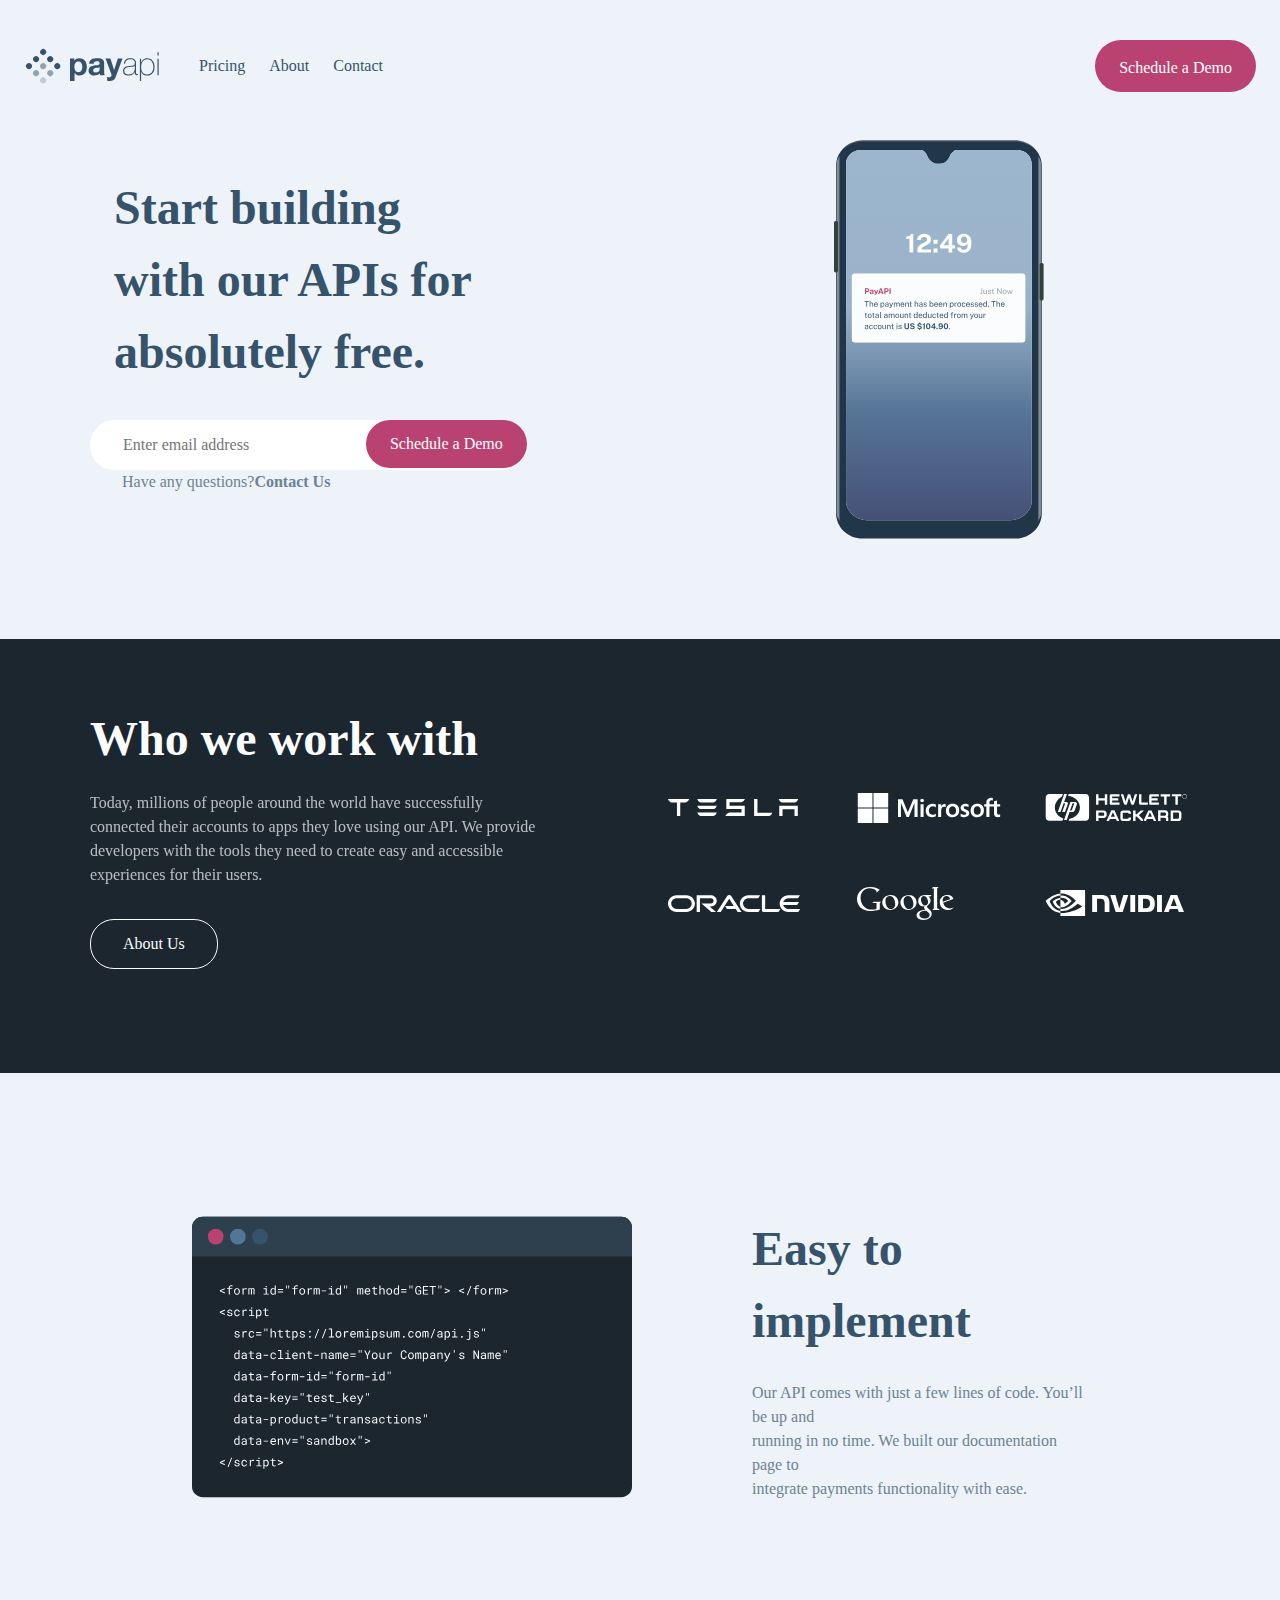
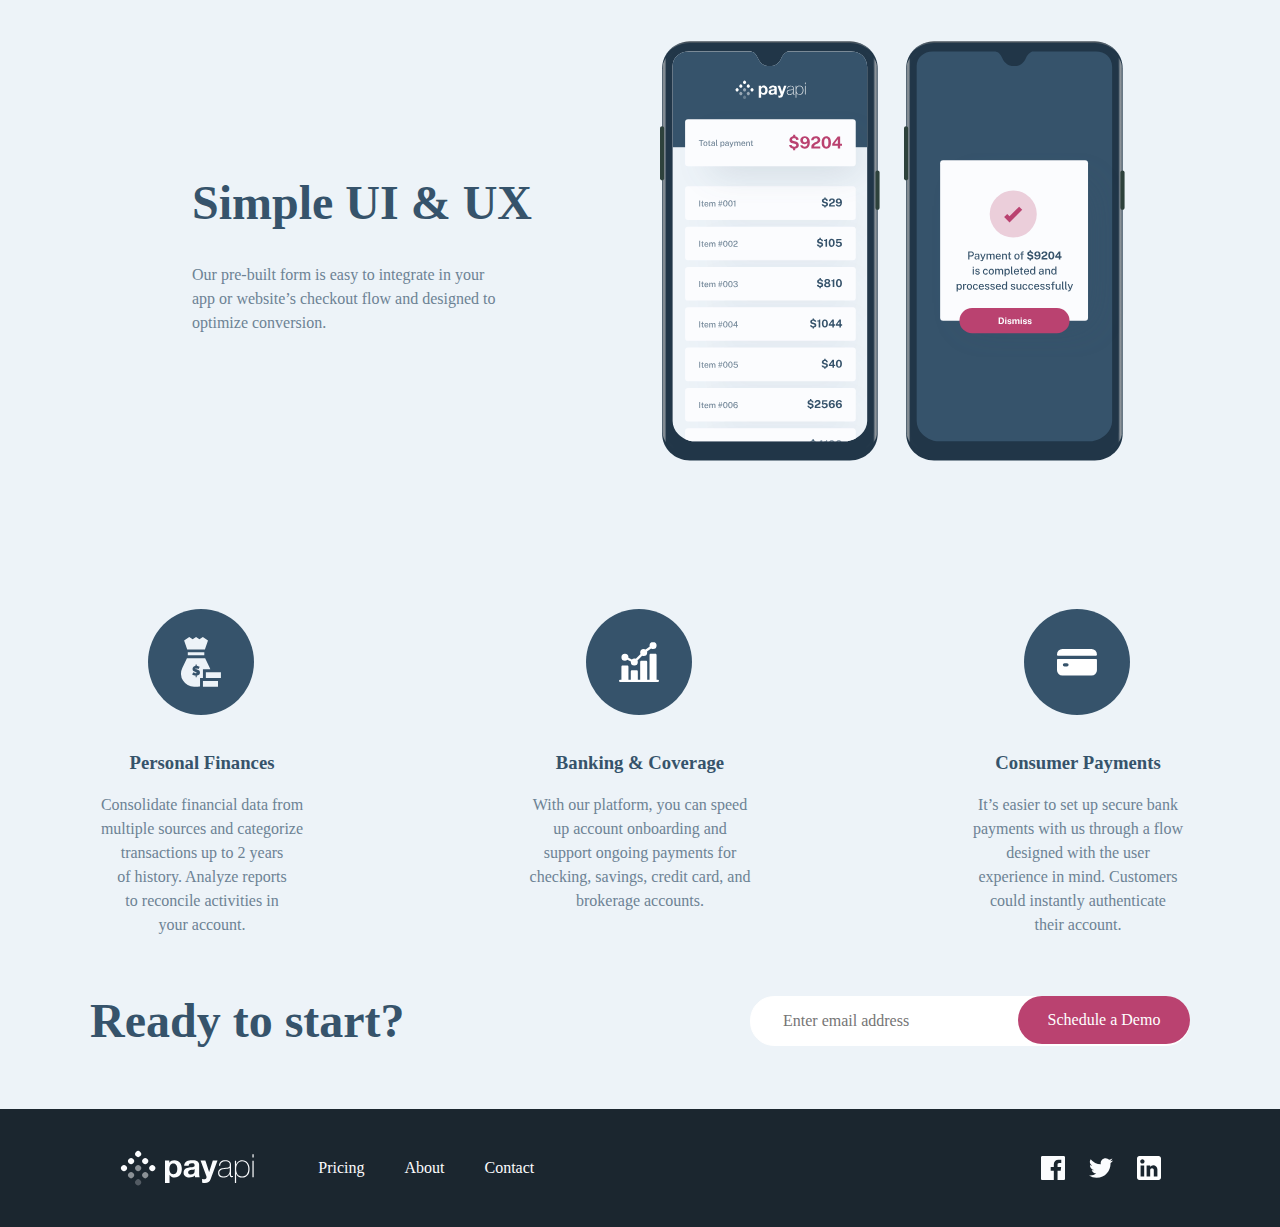
<file: index.html>
<!DOCTYPE html>
<html lang="en">
  <head>
    <meta charset="UTF-8" />
    <meta name="viewport" content="width=device-width, initial-scale=1.0" />
    <title>PayApi - Un projet eden school</title>

    <link rel="preconnect" href="https://fonts.googleapis.com" />
    <link rel="preconnect" href="https://fonts.gstatic.com" crossorigin />
    <link
      href="https://fonts.googleapis.com/css2?family=Barlow:ital,wght@0,100;0,200;0,300;0,400;0,500;0,600;0,700;0,800;0,900;1,100;1,200;1,300;1,400;1,500;1,600;1,700;1,800;1,900&family=Big+Shoulders+Display:wght@100..900&family=League+Spartan:wght@100..900&family=Lexend+Deca:wght@100..900&family=Public+Sans:ital,wght@0,100..900;1,100..900&display=swap"
      rel="stylesheet"
    />

    <link rel="preconnect" href="https://fonts.googleapis.com" />
    <link rel="preconnect" href="https://fonts.gstatic.com" crossorigin />
    <link
      href="https://fonts.googleapis.com/css2?family=Barlow:ital,wght@0,100;0,200;0,300;0,400;0,500;0,600;0,700;0,800;0,900;1,100;1,200;1,300;1,400;1,500;1,600;1,700;1,800;1,900&family=Big+Shoulders+Display:wght@100..900&family=DM+Serif+Display:ital@0;1&family=League+Spartan:wght@100..900&family=Lexend+Deca:wght@100..900&family=Public+Sans:ital,wght@0,100..900;1,100..900&display=swap"
      rel="stylesheet"
    />

    <link rel="stylesheet" href="./css/normalize.css" />
    <link rel="stylesheet" href="./css/reset.css" />
    <link rel="stylesheet" href="./css/main.css" />
  </head>

  <body>
    <header class="home-header">
      <svg width="135" height="38" xmlns="http://www.w3.org/2000/svg">
        <g fill="#36536B" fill-rule="evenodd">
          <path
            d="M50.544 33.934v-7.84h.064a5.36 5.36 0 002.128 1.84c.864.416 1.808.624 2.832.624 1.216 0 2.277-.235 3.184-.704a6.738 6.738 0 002.272-1.888 8.147 8.147 0 001.36-2.72 11.37 11.37 0 00.448-3.2c0-1.173-.15-2.299-.448-3.376-.299-1.077-.757-2.021-1.376-2.832a6.937 6.937 0 00-2.336-1.952c-.939-.49-2.059-.736-3.36-.736-1.024 0-1.963.203-2.816.608-.853.405-1.557 1.056-2.112 1.952h-.064v-2.112H46v22.336h4.544zm3.808-8.768c-.725 0-1.344-.15-1.856-.448a3.595 3.595 0 01-1.232-1.168 5.044 5.044 0 01-.672-1.68 9.192 9.192 0 01-.208-1.952c0-.683.064-1.344.192-1.984a4.98 4.98 0 01.656-1.696c.31-.49.715-.89 1.216-1.2.501-.31 1.125-.464 1.872-.464.725 0 1.339.155 1.84.464.501.31.912.715 1.232 1.216.32.501.55 1.072.688 1.712.139.64.208 1.29.208 1.952 0 .661-.064 1.312-.192 1.952-.128.64-.347 1.2-.656 1.68-.31.48-.715.87-1.216 1.168-.501.299-1.125.448-1.872.448zm15.882 3.392c1.024 0 2.027-.15 3.008-.448a5.921 5.921 0 002.56-1.568 6.52 6.52 0 00.32 1.6h4.608c-.213-.341-.363-.853-.448-1.536a17.288 17.288 0 01-.128-2.144v-8.608c0-1.003-.224-1.808-.672-2.416a4.603 4.603 0 00-1.728-1.424 7.733 7.733 0 00-2.336-.688 18.543 18.543 0 00-2.528-.176c-.917 0-1.83.09-2.736.272a7.809 7.809 0 00-2.448.912 5.448 5.448 0 00-1.792 1.696c-.47.704-.736 1.59-.8 2.656h4.544c.085-.896.384-1.536.896-1.92.512-.384 1.216-.576 2.112-.576.405 0 .784.027 1.136.08.352.053.661.16.928.32s.48.384.64.672c.16.288.24.677.24 1.168.021.47-.117.827-.416 1.072-.299.245-.704.432-1.216.56-.512.128-1.099.224-1.76.288-.661.064-1.333.15-2.016.256-.683.107-1.36.25-2.032.432a5.735 5.735 0 00-1.792.816c-.523.363-.95.848-1.28 1.456-.33.608-.496 1.381-.496 2.32 0 .853.144 1.59.432 2.208a4.17 4.17 0 001.2 1.536c.512.405 1.11.704 1.792.896a8.127 8.127 0 002.208.288zm1.696-3.008c-.363 0-.715-.032-1.056-.096a2.566 2.566 0 01-.896-.336 1.717 1.717 0 01-.608-.656c-.15-.277-.224-.619-.224-1.024 0-.427.075-.779.224-1.056.15-.277.347-.507.592-.688a2.98 2.98 0 01.864-.432c.33-.107.667-.192 1.008-.256.363-.064.725-.117 1.088-.16.363-.043.71-.096 1.04-.16.33-.064.64-.144.928-.24.288-.096.528-.23.72-.4v1.696c0 .256-.027.597-.08 1.024a3.428 3.428 0 01-.432 1.264c-.235.416-.597.773-1.088 1.072-.49.299-1.184.448-2.08.448zm13.962 8.384c1.557 0 2.773-.288 3.648-.864.874-.576 1.557-1.536 2.048-2.88L98.5 11.598h-4.704L90.18 22.926h-.064l-3.744-11.328H81.54l5.792 15.52c.128.32.192.661.192 1.024 0 .49-.144.939-.432 1.344-.288.405-.731.64-1.328.704-.448.021-.896.01-1.344-.032-.448-.043-.886-.085-1.312-.128v3.744c.469.043.933.08 1.392.112.458.032.922.048 1.392.048zm18.698-5.408c.789 0 1.514-.096 2.176-.288a6.581 6.581 0 001.776-.8c.522-.341.965-.73 1.328-1.168.362-.437.64-.901.832-1.392h.064v.864c0 .341.026.656.08.944.053.288.154.539.304.752.149.213.368.384.656.512.288.128.677.192 1.168.192.34 0 .672-.043.992-.128V26.99a5.835 5.835 0 01-.896.096c-.278 0-.491-.059-.64-.176a.961.961 0 01-.32-.464 2.357 2.357 0 01-.112-.64c-.011-.235-.016-.47-.016-.704v-9.568c0-1.259-.454-2.277-1.36-3.056-.907-.779-2.352-1.168-4.336-1.168-1.984 0-3.515.453-4.592 1.36-1.078.907-1.66 2.267-1.744 4.08h1.216c.085-1.472.58-2.57 1.488-3.296.906-.725 2.096-1.088 3.568-1.088.832 0 1.536.085 2.112.256.576.17 1.045.405 1.408.704.362.299.629.64.8 1.024.17.384.256.8.256 1.248 0 .576-.032 1.056-.096 1.44a1.64 1.64 0 01-.48.944c-.256.245-.635.437-1.136.576-.502.139-1.19.24-2.064.304l-1.888.16c-.662.064-1.35.17-2.064.32-.715.15-1.366.4-1.952.752a4.367 4.367 0 00-1.456 1.44c-.384.608-.576 1.392-.576 2.352 0 1.579.48 2.747 1.44 3.504.96.757 2.314 1.136 4.064 1.136zm.032-1.056c-1.344 0-2.4-.293-3.168-.88-.768-.587-1.152-1.488-1.152-2.704 0-.768.149-1.392.448-1.872.298-.48.688-.859 1.168-1.136a5.213 5.213 0 011.616-.592 20.778 20.778 0 011.792-.272l2.048-.192a16.93 16.93 0 002.032-.288c.608-.128 1.06-.373 1.36-.736v3.072c0 .213-.06.624-.176 1.232-.118.608-.39 1.237-.816 1.888-.427.65-1.046 1.227-1.856 1.728-.811.501-1.91.752-3.296.752zm12.49 6.56v-9.312h.063c.491 1.344 1.27 2.315 2.336 2.912 1.067.597 2.283.896 3.648.896 1.26 0 2.352-.213 3.28-.64a6.254 6.254 0 002.304-1.776c.608-.757 1.062-1.659 1.36-2.704.3-1.045.448-2.197.448-3.456 0-1.152-.149-2.25-.448-3.296-.298-1.045-.752-1.963-1.36-2.752a6.651 6.651 0 00-2.304-1.888c-.928-.47-2.02-.704-3.28-.704-.896 0-1.69.139-2.384.416a6.39 6.39 0 00-1.776 1.04c-.49.416-.885.87-1.184 1.36-.298.49-.512.939-.64 1.344h-.064v-3.776h-1.216V34.03h1.216zm6.047-6.56c-1.152 0-2.117-.208-2.896-.624a5.008 5.008 0 01-1.856-1.664c-.458-.693-.784-1.493-.976-2.4a13.637 13.637 0 01-.288-2.832c0-.981.107-1.925.32-2.832a7.152 7.152 0 011.04-2.416 5.407 5.407 0 011.872-1.696c.768-.427 1.696-.64 2.784-.64 1.11 0 2.054.219 2.832.656a5.599 5.599 0 011.904 1.728c.491.715.854 1.525 1.088 2.432.235.907.352 1.83.352 2.768 0 1.024-.122 1.99-.368 2.896-.245.907-.618 1.701-1.12 2.384a5.487 5.487 0 01-1.92 1.632c-.778.405-1.7.608-2.768.608zm11.498-18.88V5.294h-1.216V8.59h1.216zm0 19.552V11.694h-1.216v16.448h1.216z"
            fill-rule="nonzero"
          />
          <g>
            <circle transform="rotate(45 19.142 5)" cx="19.142" cy="5" r="3" />
            <circle
              transform="rotate(45 26.213 12.071)"
              cx="26.213"
              cy="12.071"
              r="3"
            />
            <circle
              transform="rotate(45 33.284 19.142)"
              cx="33.284"
              cy="19.142"
              r="3"
            />
            <circle
              transform="rotate(45 12.071 12.071)"
              cx="12.071"
              cy="12.071"
              r="3"
            />
            <circle
              opacity=".5"
              transform="rotate(45 19.142 19.142)"
              cx="19.142"
              cy="19.142"
              r="3"
            />
            <circle
              opacity=".5"
              transform="rotate(45 26.213 26.213)"
              cx="26.213"
              cy="26.213"
              r="3"
            />
            <circle transform="rotate(45 5 19.142)" cx="5" cy="19.142" r="3" />
            <circle
              opacity=".5"
              transform="rotate(45 12.071 26.213)"
              cx="12.071"
              cy="26.213"
              r="3"
            />
            <circle
              opacity=".25"
              transform="rotate(45 19.142 33.284)"
              cx="19.142"
              cy="33.284"
              r="3"
            />
          </g>
        </g>
      </svg>
      <a class="home-burger-menu" href="#"
        ><svg width="28" height="17" xmlns="http://www.w3.org/2000/svg">
          <g fill="#36536B" fill-rule="evenodd">
            <path d="M0 0h28v3H0zM0 7h28v3H0zM0 14h28v3H0z" />
          </g>
        </svg>
      </a>
      <nav class="home-nav-bar">
        <ul class="home-menu-nav-bar">
          <li><a href="pages/pricing.html">Pricing</a></li>
          <li><a href="pages/about.html">About</a></li>
          <li><a href="pages/contact.html">Contact</a></li>
        </ul>
      </nav>
      <a class="schedule-demo-nav-bar" href="#">Schedule a Demo</a>
    </header>
    <section class="phone-whit-title-section">
      <img
        class="phone-image-home-page"
        src="assets-projet/home/desktop/illustration-phone-mockup.svg"
        alt="A phone that displays 12:49 p.m. with a notification indicating The payment has been processed. The total amount deducted from your account is US $104.90."
      />
      <div class="main-title-home-page">
        <h1 class="title-home-page">
          Start building <br class="break-home-page-pc" />
          with our <br class="break-home-page-tablet" />
          APIs for <br class="break-home-page-pc" />
          absolutely <br class="break-home-page-mobil" />
          free.
        </h1>
        <form class="form-top-home-page" action="">
          <input
            class="email-form-home-page first-email-home-page"
            type="email"
            name=""
            id=""
            placeholder="Enter email address"
            pattern="+@example\.com"
            required
          />
          <button
            class="bouton-under-the-form first-bouton-under-form"
            href="#"
          >
            Schedule a Demo
          </button>
        </form>
        <div class="contain-contact-us">
          <p class="contact-us-home-page-under-title">
            Have any questions?
            <a
              class="contact-us-bouton-home-page-under-title"
              href="pages/contact.html"
              >Contact Us</a
            >
          </p>
        </div>
      </div>
    </section>
    <section class="partener-ship">
      <div class="partener-wrapper">
        <div class="all-partener-ship-logo">
          <img src="/assets-projet/shared/desktop/tesla.svg" alt="tesla logo" />
          <img
            src="/assets-projet/shared/desktop/microsoft.svg"
            alt="microsoft logo"
          />
          <img
            src="/assets-projet/shared/desktop/hewlett-packard.svg"
            alt="hewlett-packard logo"
          />
          <img
            src="/assets-projet/shared/desktop/oracle.svg"
            alt="oracle logo"
          />
          <img
            src="/assets-projet/shared/desktop/google.svg"
            alt="google logo"
          />
          <img
            src="/assets-projet/shared/desktop/nvidia.svg"
            alt="nvidia logo"
          />
        </div>
        <div class="container-infos-partener-ship">
          <h2 class="title-info-partener-ship">Who we work with</h2>
          <p class="info-partener-ship">
            Today, millions of people around the world
            <br class="break-home-page-mobil" />
            have successfully connected their accounts to
            <br class="break-home-page-mobil" />
            apps they love using our API. We
            <br class="break-home-page-tablet" />
            provide <br class="break-home-page-mobil" />developers with the
            tools they need to create <br class="break-home-page-mobil" />
            easy and accessible experiences for their
            <br class="break-home-page-mobil" />
            users.
          </p>
          <a class="bouton-under-logo-partener" href="pages/about.html"
            >About Us</a
          >
        </div>
      </div>
    </section>
    <section class="api-and-ui-ux-wrapper">
      <section class="api-container">
        <img
          class="img-api"
          src="/assets-projet/shared/desktop/illustration-easy-to-implement.svg"
          alt="api image code"
        />
        <div class="title-infos-container">
          <h2 class="title-api">Easy to implement</h2>
          <p class="infos-api">
            Our API comes with just a few lines of code.
            <br class="break-home-page-mobil" />
            You’ll be up and <br class="break-home-page-pc" />
            running in no time. We built
            <br class="break-home-page-mobil" />
            our documentation page to <br class="break-home-page-pc" />
            integrate payments
            <br class="break-home-page-mobil" />
            functionality with ease.
          </p>
        </div>
      </section>
      <section class="ui-ux-container">
        <div class="phone-ui-ux">
          <img
            class="phone-total-payment"
            src="/assets-projet/shared/desktop/illustration-simple-ui-left.svg"
            alt="image total payment you do on a phone"
          />
          <img
            class="phone-sucesfully-payement"
            src="/assets-projet/shared/desktop/illustration-simple-ui-right.svg"
            alt="image a successfully payement on a phone"
          />
        </div>
        <div class="title-infos-ui-ux">
          <h2 class="title-ui-ux">Simple UI & UX</h2>
          <p class="infos-ui-ux">
            Our pre-built form is easy to integrate in your app or website’s
            checkout flow and designed to optimize conversion.
          </p>
        </div>
      </section>
    </section>
    <section class="advantages">
      <ul class="advantages-container">
        <li class="personal-finances">
          <svg
            class="advantages-logo"
            width="106"
            height="106"
            xmlns="http://www.w3.org/2000/svg"
            xmlns:xlink="http://www.w3.org/1999/xlink"
          >
            <defs><circle id="a" cx="53" cy="53" r="53" /></defs>
            <g fill="none" fill-rule="evenodd">
              <use fill="#36536B" xlink:href="#a" />
              <path
                d="M57.158 49.162l4.668 9.803c.198.417.373.84.526 1.266h-7.404v8.74h-2.913v8.58c-.671.104-1.355.158-2.044.158h-3.874a13.04 13.04 0 01-11.083-6.11 13.04 13.04 0 01-.751-12.634l4.668-9.803h18.207zm12.84 22.72v5.827h-15.05v-5.826h15.05zm2.913-8.738v5.826H57.86v-5.826h15.05zm-24.193-7.67h-1.073v1.36c-.42.046-.816.149-1.187.31a3.235 3.235 0 00-.973.647c-.277.27-.496.591-.657.964-.161.373-.242.801-.242 1.286 0 .35.047.66.141.93.094.27.24.51.436.721.197.211.447.4.751.566.304.166.666.321 1.087.465.277.099.554.184.832.256v1.185a4.597 4.597 0 01-.946-.235 7.616 7.616 0 01-.812-.344 7.95 7.95 0 01-.778-.431l-1.127 2.304a7.56 7.56 0 001.637.714c.608.189 1.22.31 1.838.364v1.657h1.073v-1.63c.411-.027.81-.101 1.194-.222a3.16 3.16 0 001.026-.54c.3-.237.542-.543.725-.916.183-.372.275-.823.275-1.353 0-.45-.067-.831-.201-1.146a2.207 2.207 0 00-.577-.802c-.25-.22-.552-.41-.906-.572a9.753 9.753 0 00-1.187-.445 4.053 4.053 0 01-.282-.087 2.369 2.369 0 00-.255-.075v-1.212c.25.045.499.11.745.195s.467.178.664.276c.233.108.447.225.644.35l1.127-2.169c-.188-.09-.394-.186-.617-.29a10.002 10.002 0 00-.718-.296 8.356 8.356 0 00-.798-.249 6.53 6.53 0 00-.859-.162v-1.374zm-.188 7.734c.18.072.322.155.43.249a.427.427 0 01.16.33c0 .117-.044.211-.134.283-.09.072-.24.117-.456.135zm-.697-4.056v1.024a1.259 1.259 0 01-.403-.236.436.436 0 01-.134-.33c0-.26.18-.413.537-.458zm8.474-15.816v2.913H39.801v-2.913h16.506zM54.851 28l5.143 3.38-3.103 9.043H39.218l-3.104-9.044L41.257 28l3.399 2.233L48.054 28l3.399 2.233L54.85 28z"
                fill="#EDF3F8"
                fill-rule="nonzero"
              />
            </g>
          </svg>
          <h3 class="advantages-title">Personal Finances</h3>
          <p class="advantages-info">
            Consolidate financial data from multiple sources and categorize
            transactions up to 2 years of history. Analyze reports to reconcile
            activities in your account.
          </p>
        </li>
        <li class="banking-coverage">
          <svg
            class="advantages-logo"
            width="106"
            height="106"
            xmlns="http://www.w3.org/2000/svg"
            xmlns:xlink="http://www.w3.org/1999/xlink"
          >
            <defs><circle id="a" cx="53" cy="53" r="53" /></defs>
            <g fill="none" fill-rule="evenodd">
              <use fill="#36536B" xlink:href="#a" />
              <path
                d="M69.406 44.719c.648 0 1.172.524 1.172 1.172v24.765h1.25a1.171 1.171 0 110 2.344H34.172a1.171 1.171 0 110-2.344h1.25V57.61c0-.647.524-1.172 1.172-1.172h4.687c.648 0 1.172.525 1.172 1.172v13.047h2.344v-8.36c0-.647.524-1.171 1.172-1.171h4.687c.648 0 1.172.524 1.172 1.172v8.36h2.344V52.921c0-.648.524-1.172 1.172-1.172h4.687c.648 0 1.172.524 1.172 1.172v17.734h2.344V45.891c0-.648.524-1.172 1.172-1.172zM67.062 33a3.52 3.52 0 013.516 3.516 3.52 3.52 0 01-3.516 3.515c-.72 0-1.388-.219-1.946-.591l-4.088 3.066c.103.33.175.676.175 1.04a3.52 3.52 0 01-3.516 3.517 3.473 3.473 0 01-1.506-.353l-4.705 4.706c.22.458.352.965.352 1.506a3.52 3.52 0 01-3.516 3.516 3.52 3.52 0 01-3.515-3.516c0-.146.026-.285.043-.426l-3.469-1.734a3.498 3.498 0 01-2.434.988 3.52 3.52 0 01-3.515-3.516 3.52 3.52 0 013.516-3.515 3.52 3.52 0 013.515 3.515c0 .146-.026.285-.043.426l3.469 1.735a3.498 3.498 0 012.434-.989c.54 0 1.047.133 1.506.353l4.705-4.706a3.473 3.473 0 01-.352-1.506 3.52 3.52 0 013.516-3.516c.72 0 1.388.22 1.946.592l4.088-3.066a3.463 3.463 0 01-.175-1.041A3.52 3.52 0 0167.063 33z"
                fill="#FFF"
                fill-rule="nonzero"
              />
            </g>
          </svg>
          <h3 class="advantages-title">Banking & Coverage</h3>
          <p class="advantages-info">
            With our platform, you can speed up account onboarding and support
            ongoing payments for checking, savings, credit card, and brokerage
            accounts.
          </p>
        </li>
        <li class="consumer-payment">
          <svg
            class="advantages-logo"
            width="106"
            height="106"
            xmlns="http://www.w3.org/2000/svg"
            xmlns:xlink="http://www.w3.org/1999/xlink"
          >
            <defs><circle id="a" cx="53" cy="53" r="53" /></defs>
            <g fill="none" fill-rule="evenodd">
              <use fill="#36536B" xlink:href="#a" />
              <path
                d="M72.01 49.948c.518 0 .938.42.938.937v10.339a5.39 5.39 0 01-5.39 5.39H38.39A5.39 5.39 0 0133 61.225V50.885c0-.517.42-.937.938-.937zm-29.036 4.219h-2.5a1.64 1.64 0 100 3.28h2.5a1.64 1.64 0 100-3.28zM67.557 40a5.39 5.39 0 015.391 5.39v.34c0 .517-.42.937-.938.937H33.937a.938.938 0 01-.937-.938v-.338A5.39 5.39 0 0138.39 40z"
                fill="#FFF"
                fill-rule="nonzero"
              />
            </g>
          </svg>
          <h3 class="advantages-title">Consumer Payments</h3>
          <p class="advantages-info">
            It’s easier to set up secure bank payments with us through a flow
            designed with the user experience in mind. Customers could instantly
            authenticate their account.
          </p>
        </li>
      </ul>
    </section>
    <div class="ready-second-form">
      <h2 class="title-top-second-form">Ready to start?</h2>
      <form class="form-bottom-home-page" action="">
        <input
          class="email-form-home-page"
          type="email"
          name=""
          id=""
          placeholder="Enter email address"
          pattern="+@example\.com"
          required
        />
        <button
          class="bouton-under-the-form second-bouton-under-the-form"
          href="#"
        >
          Schedule a Demo
        </button>
      </form>
    </div>
    <footer class="home-footer">
      <nav class="home-footer-nav-bar">
        <svg
          class="home-logo-footer"
          width="135"
          height="38"
          xmlns="http://www.w3.org/2000/svg"
        >
          <g fill="#FBFCFE" fill-rule="evenodd">
            <path
              d="M50.544 33.934v-7.84h.064a5.36 5.36 0 002.128 1.84c.864.416 1.808.624 2.832.624 1.216 0 2.277-.235 3.184-.704a6.738 6.738 0 002.272-1.888 8.147 8.147 0 001.36-2.72 11.37 11.37 0 00.448-3.2c0-1.173-.15-2.299-.448-3.376-.299-1.077-.757-2.021-1.376-2.832a6.937 6.937 0 00-2.336-1.952c-.939-.49-2.059-.736-3.36-.736-1.024 0-1.963.203-2.816.608-.853.405-1.557 1.056-2.112 1.952h-.064v-2.112H46v22.336h4.544zm3.808-8.768c-.725 0-1.344-.15-1.856-.448a3.595 3.595 0 01-1.232-1.168 5.044 5.044 0 01-.672-1.68 9.192 9.192 0 01-.208-1.952c0-.683.064-1.344.192-1.984a4.98 4.98 0 01.656-1.696c.31-.49.715-.89 1.216-1.2.501-.31 1.125-.464 1.872-.464.725 0 1.339.155 1.84.464.501.31.912.715 1.232 1.216.32.501.55 1.072.688 1.712.139.64.208 1.29.208 1.952 0 .661-.064 1.312-.192 1.952-.128.64-.347 1.2-.656 1.68-.31.48-.715.87-1.216 1.168-.501.299-1.125.448-1.872.448zm15.882 3.392c1.024 0 2.027-.15 3.008-.448a5.921 5.921 0 002.56-1.568 6.52 6.52 0 00.32 1.6h4.608c-.213-.341-.363-.853-.448-1.536a17.288 17.288 0 01-.128-2.144v-8.608c0-1.003-.224-1.808-.672-2.416a4.603 4.603 0 00-1.728-1.424 7.733 7.733 0 00-2.336-.688 18.543 18.543 0 00-2.528-.176c-.917 0-1.83.09-2.736.272a7.809 7.809 0 00-2.448.912 5.448 5.448 0 00-1.792 1.696c-.47.704-.736 1.59-.8 2.656h4.544c.085-.896.384-1.536.896-1.92.512-.384 1.216-.576 2.112-.576.405 0 .784.027 1.136.08.352.053.661.16.928.32s.48.384.64.672c.16.288.24.677.24 1.168.021.47-.117.827-.416 1.072-.299.245-.704.432-1.216.56-.512.128-1.099.224-1.76.288-.661.064-1.333.15-2.016.256-.683.107-1.36.25-2.032.432a5.735 5.735 0 00-1.792.816c-.523.363-.95.848-1.28 1.456-.33.608-.496 1.381-.496 2.32 0 .853.144 1.59.432 2.208a4.17 4.17 0 001.2 1.536c.512.405 1.11.704 1.792.896a8.127 8.127 0 002.208.288zm1.696-3.008c-.363 0-.715-.032-1.056-.096a2.566 2.566 0 01-.896-.336 1.717 1.717 0 01-.608-.656c-.15-.277-.224-.619-.224-1.024 0-.427.075-.779.224-1.056.15-.277.347-.507.592-.688a2.98 2.98 0 01.864-.432c.33-.107.667-.192 1.008-.256.363-.064.725-.117 1.088-.16.363-.043.71-.096 1.04-.16.33-.064.64-.144.928-.24.288-.096.528-.23.72-.4v1.696c0 .256-.027.597-.08 1.024a3.428 3.428 0 01-.432 1.264c-.235.416-.597.773-1.088 1.072-.49.299-1.184.448-2.08.448zm13.962 8.384c1.557 0 2.773-.288 3.648-.864.874-.576 1.557-1.536 2.048-2.88L98.5 11.598h-4.704L90.18 22.926h-.064l-3.744-11.328H81.54l5.792 15.52c.128.32.192.661.192 1.024 0 .49-.144.939-.432 1.344-.288.405-.731.64-1.328.704-.448.021-.896.01-1.344-.032-.448-.043-.886-.085-1.312-.128v3.744c.469.043.933.08 1.392.112.458.032.922.048 1.392.048zm18.698-5.408c.789 0 1.514-.096 2.176-.288a6.581 6.581 0 001.776-.8c.522-.341.965-.73 1.328-1.168.362-.437.64-.901.832-1.392h.064v.864c0 .341.026.656.08.944.053.288.154.539.304.752.149.213.368.384.656.512.288.128.677.192 1.168.192.34 0 .672-.043.992-.128V26.99a5.835 5.835 0 01-.896.096c-.278 0-.491-.059-.64-.176a.961.961 0 01-.32-.464 2.357 2.357 0 01-.112-.64c-.011-.235-.016-.47-.016-.704v-9.568c0-1.259-.454-2.277-1.36-3.056-.907-.779-2.352-1.168-4.336-1.168-1.984 0-3.515.453-4.592 1.36-1.078.907-1.66 2.267-1.744 4.08h1.216c.085-1.472.58-2.57 1.488-3.296.906-.725 2.096-1.088 3.568-1.088.832 0 1.536.085 2.112.256.576.17 1.045.405 1.408.704.362.299.629.64.8 1.024.17.384.256.8.256 1.248 0 .576-.032 1.056-.096 1.44a1.64 1.64 0 01-.48.944c-.256.245-.635.437-1.136.576-.502.139-1.19.24-2.064.304l-1.888.16c-.662.064-1.35.17-2.064.32-.715.15-1.366.4-1.952.752a4.367 4.367 0 00-1.456 1.44c-.384.608-.576 1.392-.576 2.352 0 1.579.48 2.747 1.44 3.504.96.757 2.314 1.136 4.064 1.136zm.032-1.056c-1.344 0-2.4-.293-3.168-.88-.768-.587-1.152-1.488-1.152-2.704 0-.768.149-1.392.448-1.872.298-.48.688-.859 1.168-1.136a5.213 5.213 0 011.616-.592 20.778 20.778 0 011.792-.272l2.048-.192a16.93 16.93 0 002.032-.288c.608-.128 1.06-.373 1.36-.736v3.072c0 .213-.06.624-.176 1.232-.118.608-.39 1.237-.816 1.888-.427.65-1.046 1.227-1.856 1.728-.811.501-1.91.752-3.296.752zm12.49 6.56v-9.312h.063c.491 1.344 1.27 2.315 2.336 2.912 1.067.597 2.283.896 3.648.896 1.26 0 2.352-.213 3.28-.64a6.254 6.254 0 002.304-1.776c.608-.757 1.062-1.659 1.36-2.704.3-1.045.448-2.197.448-3.456 0-1.152-.149-2.25-.448-3.296-.298-1.045-.752-1.963-1.36-2.752a6.651 6.651 0 00-2.304-1.888c-.928-.47-2.02-.704-3.28-.704-.896 0-1.69.139-2.384.416a6.39 6.39 0 00-1.776 1.04c-.49.416-.885.87-1.184 1.36-.298.49-.512.939-.64 1.344h-.064v-3.776h-1.216V34.03h1.216zm6.047-6.56c-1.152 0-2.117-.208-2.896-.624a5.008 5.008 0 01-1.856-1.664c-.458-.693-.784-1.493-.976-2.4a13.637 13.637 0 01-.288-2.832c0-.981.107-1.925.32-2.832a7.152 7.152 0 011.04-2.416 5.407 5.407 0 011.872-1.696c.768-.427 1.696-.64 2.784-.64 1.11 0 2.054.219 2.832.656a5.599 5.599 0 011.904 1.728c.491.715.854 1.525 1.088 2.432.235.907.352 1.83.352 2.768 0 1.024-.122 1.99-.368 2.896-.245.907-.618 1.701-1.12 2.384a5.487 5.487 0 01-1.92 1.632c-.778.405-1.7.608-2.768.608zm11.498-18.88V5.294h-1.216V8.59h1.216zm0 19.552V11.694h-1.216v16.448h1.216z"
              fill-rule="nonzero"
            />
            <g>
              <circle
                transform="rotate(45 19.142 5)"
                cx="19.142"
                cy="5"
                r="3"
              />
              <circle
                transform="rotate(45 26.213 12.071)"
                cx="26.213"
                cy="12.071"
                r="3"
              />
              <circle
                transform="rotate(45 33.284 19.142)"
                cx="33.284"
                cy="19.142"
                r="3"
              />
              <circle
                transform="rotate(45 12.071 12.071)"
                cx="12.071"
                cy="12.071"
                r="3"
              />
              <circle
                opacity=".5"
                transform="rotate(45 19.142 19.142)"
                cx="19.142"
                cy="19.142"
                r="3"
              />
              <circle
                opacity=".5"
                transform="rotate(45 26.213 26.213)"
                cx="26.213"
                cy="26.213"
                r="3"
              />
              <circle
                transform="rotate(45 5 19.142)"
                cx="5"
                cy="19.142"
                r="3"
              />
              <circle
                opacity=".5"
                transform="rotate(45 12.071 26.213)"
                cx="12.071"
                cy="26.213"
                r="3"
              />
              <circle
                opacity=".25"
                transform="rotate(45 19.142 33.284)"
                cx="19.142"
                cy="33.284"
                r="3"
              />
            </g>
          </g>
        </svg>
        <ul class="footer-home-menu-nav-bar">
          <li class="pricing-footer">
            <a class="pricing-footer-bouton" href="pages/pricing.html"
              >Pricing</a
            >
          </li>
          <li class="about-footer">
            <a class="about-footer-bouton" href="pages/about.html">About</a>
          </li>
          <li class="contact-footer">
            <a class="contact-footer-bouton" href="pages/contact.html"
              >Contact</a
            >
          </li>
        </ul>
      </nav>
      <ul class="social-link-footer">
        <li class="facebook-social-logo">
          <a
            class="facebook-social-link"
            href="https://www.facebook.com/?locale=fr_FR"
            ><svg width="24" height="24" xmlns="http://www.w3.org/2000/svg">
              <path
                d="M22.675 0H1.325C.593 0 0 .593 0 1.325v21.351C0 23.407.593 24 1.325 24H12.82v-9.294H9.692v-3.622h3.128V8.413c0-3.1 1.893-4.788 4.659-4.788 1.325 0 2.463.099 2.795.143v3.24l-1.918.001c-1.504 0-1.795.715-1.795 1.763v2.313h3.587l-.467 3.622h-3.12V24h6.116c.73 0 1.323-.593 1.323-1.325V1.325C24 .593 23.407 0 22.675 0z"
                fill="#FBFCFE"
                fill-rule="nonzero"
              />
            </svg>
          </a>
        </li>
        <li class="twitter-social-logo">
          <a class="twitter-social-link" href="https://x.com"
            ><svg width="24" height="20" xmlns="http://www.w3.org/2000/svg">
              <path
                d="M24 2.557a9.83 9.83 0 01-2.828.775A4.932 4.932 0 0023.337.608a9.864 9.864 0 01-3.127 1.195A4.916 4.916 0 0016.616.248c-3.179 0-5.515 2.966-4.797 6.045A13.978 13.978 0 011.671 1.149a4.93 4.93 0 001.523 6.574 4.903 4.903 0 01-2.229-.616c-.054 2.281 1.581 4.415 3.949 4.89a4.935 4.935 0 01-2.224.084 4.928 4.928 0 004.6 3.419A9.9 9.9 0 010 17.54a13.94 13.94 0 007.548 2.212c9.142 0 14.307-7.721 13.995-14.646A10.025 10.025 0 0024 2.557z"
                fill="#FBFCFE"
                fill-rule="nonzero"
              />
            </svg>
          </a>
        </li>
        <li class="linkedin-social-logo">
          <a
            class="linkeding-social-link"
            href="https://www.linkedin.com/home?originalSubdomain=fr"
            ><svg width="24" height="24" xmlns="http://www.w3.org/2000/svg">
              <path
                d="M21.6 0H2.4C1.08 0 0 1.08 0 2.4v19.2C0 22.92 1.08 24 2.4 24h19.2c1.32 0 2.4-1.08 2.4-2.4V2.4C24 1.08 22.92 0 21.6 0zM7.2 20.4H3.6V9.6h3.6v10.8zM5.4 7.56c-1.2 0-2.16-.96-2.16-2.16 0-1.2.96-2.16 2.16-2.16 1.2 0 2.16.96 2.16 2.16 0 1.2-.96 2.16-2.16 2.16zm15 12.84h-3.6v-6.36c0-.96-.84-1.8-1.8-1.8-.96 0-1.8.84-1.8 1.8v6.36H9.6V9.6h3.6v1.44c.6-.96 1.92-1.68 3-1.68 2.28 0 4.2 1.92 4.2 4.2v6.84z"
                fill="#FFF"
                fill-rule="nonzero"
              />
            </svg>
          </a>
        </li>
      </ul>
    </footer>
  </body>
</html>
</file>
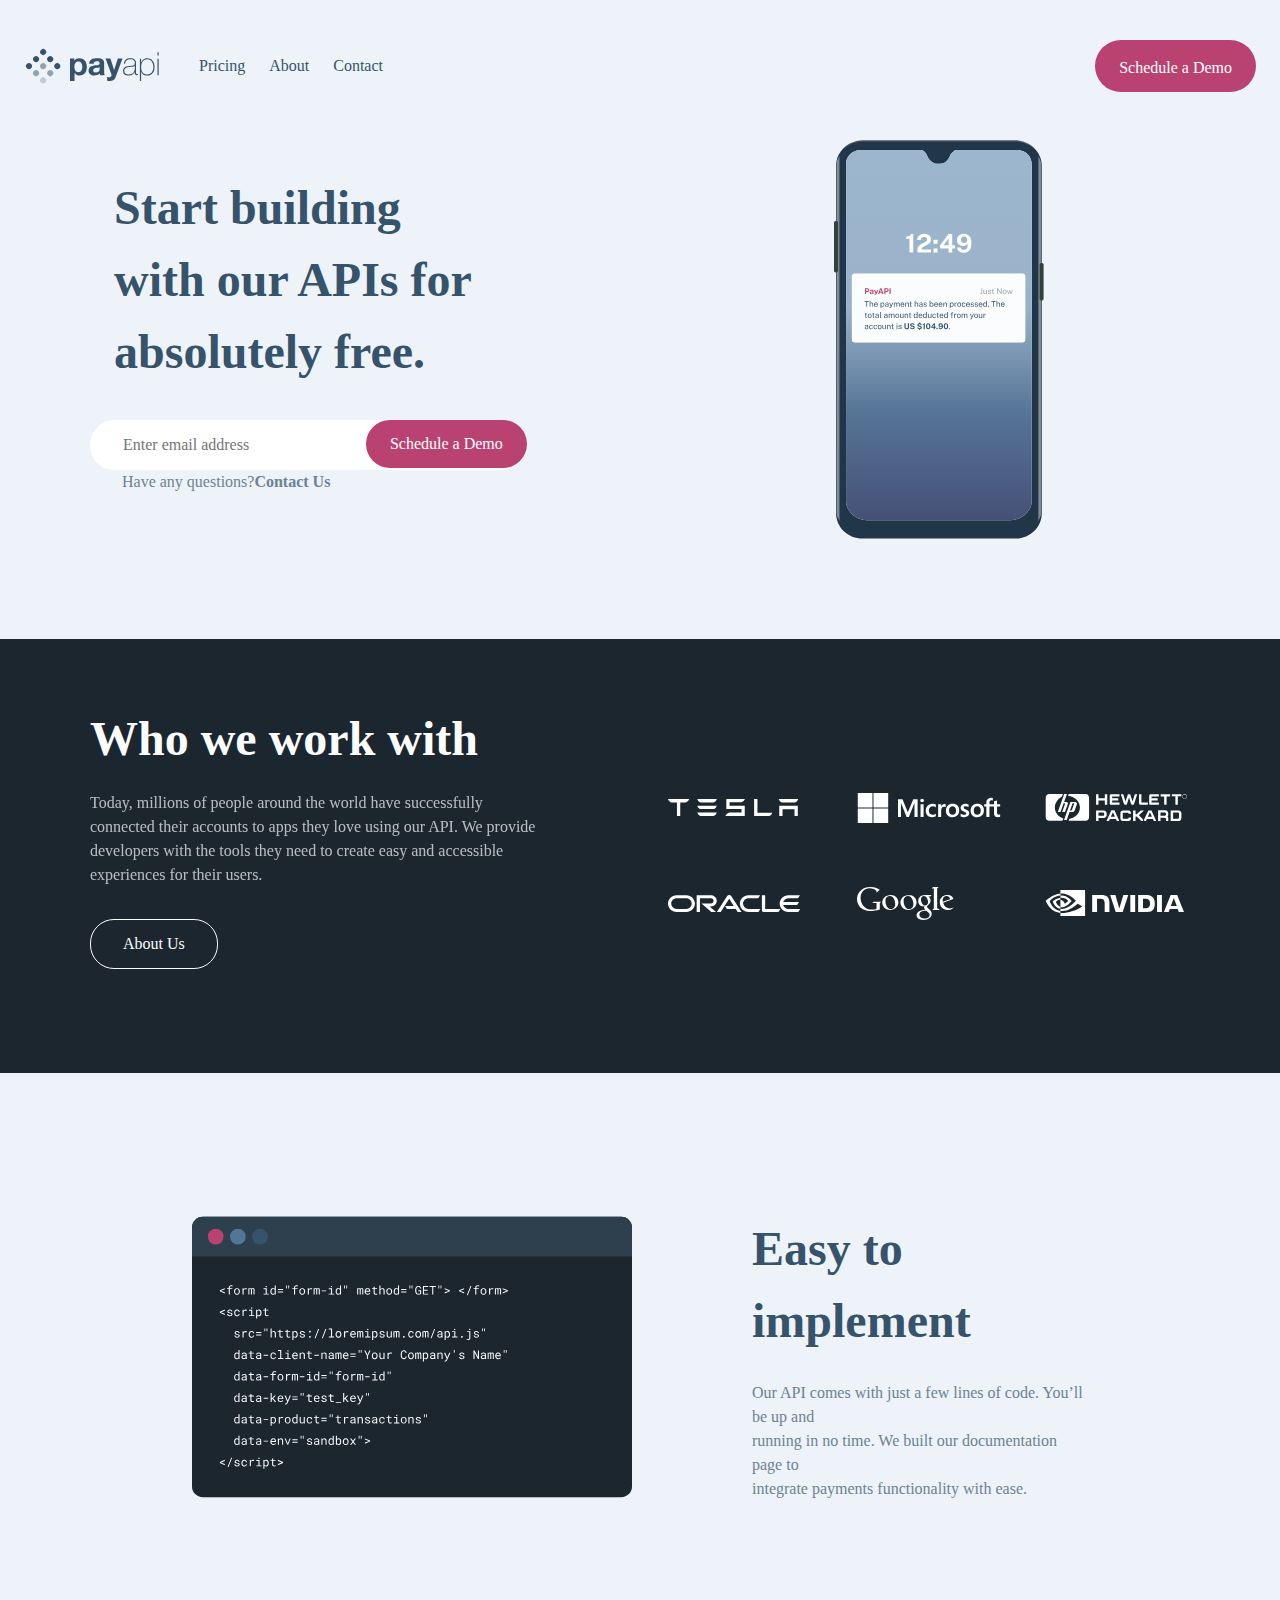
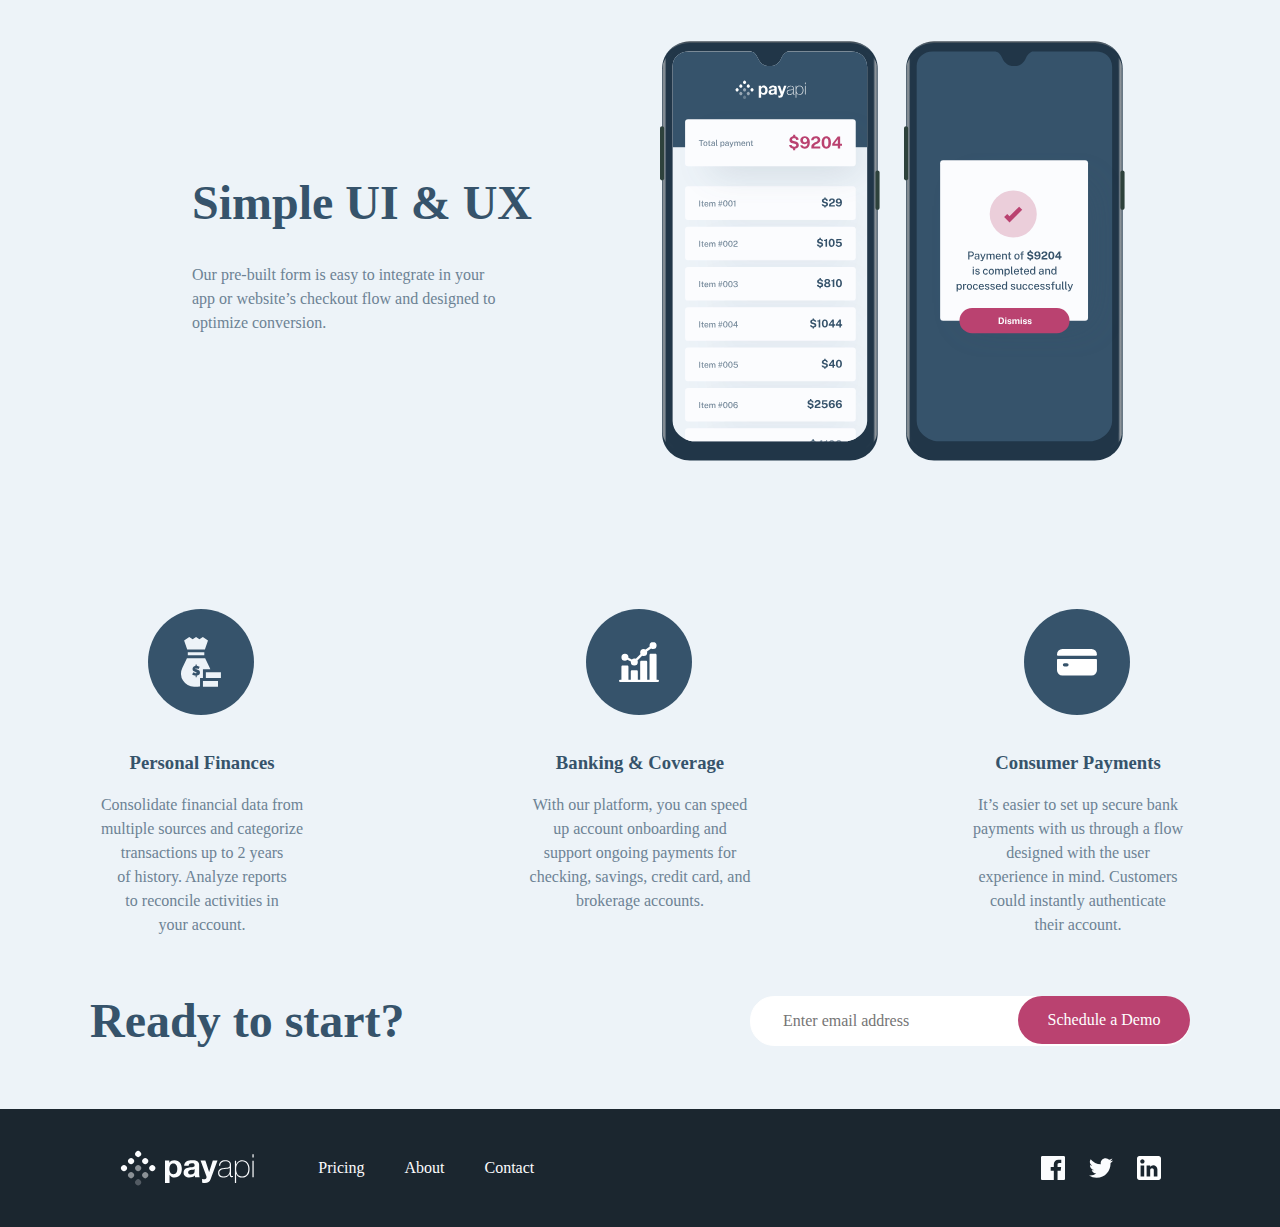
<file: PayApi (projet 2 semaines ).html>
<!DOCTYPE html>
<html lang="en">
  <head>
    <meta charset="UTF-8" />
    <meta name="viewport" content="width=device-width, initial-scale=1.0" />
    <title>PayApi</title>

    <link rel="preconnect" href="https://fonts.googleapis.com" />
    <link rel="preconnect" href="https://fonts.gstatic.com" crossorigin />
    <link
      href="https://fonts.googleapis.com/css2?family=Barlow:ital,wght@0,100;0,200;0,300;0,400;0,500;0,600;0,700;0,800;0,900;1,100;1,200;1,300;1,400;1,500;1,600;1,700;1,800;1,900&family=Big+Shoulders+Display:wght@100..900&family=League+Spartan:wght@100..900&family=Lexend+Deca:wght@100..900&family=Public+Sans:ital,wght@0,100..900;1,100..900&display=swap"
      rel="stylesheet"
    />

    <link rel="preconnect" href="https://fonts.googleapis.com" />
    <link rel="preconnect" href="https://fonts.gstatic.com" crossorigin />
    <link
      href="https://fonts.googleapis.com/css2?family=Barlow:ital,wght@0,100;0,200;0,300;0,400;0,500;0,600;0,700;0,800;0,900;1,100;1,200;1,300;1,400;1,500;1,600;1,700;1,800;1,900&family=Big+Shoulders+Display:wght@100..900&family=DM+Serif+Display:ital@0;1&family=League+Spartan:wght@100..900&family=Lexend+Deca:wght@100..900&family=Public+Sans:ital,wght@0,100..900;1,100..900&display=swap"
      rel="stylesheet"
    />

    <link rel="stylesheet" href="./css/normalize.css" />
    <link rel="stylesheet" href="./css/reset.css" />
    <link rel="stylesheet" href="./css/main.css" />
  </head>

  <body>
    <header class="home-header">
      <svg width="135" height="38" xmlns="http://www.w3.org/2000/svg">
        <g fill="#36536B" fill-rule="evenodd">
          <path
            d="M50.544 33.934v-7.84h.064a5.36 5.36 0 002.128 1.84c.864.416 1.808.624 2.832.624 1.216 0 2.277-.235 3.184-.704a6.738 6.738 0 002.272-1.888 8.147 8.147 0 001.36-2.72 11.37 11.37 0 00.448-3.2c0-1.173-.15-2.299-.448-3.376-.299-1.077-.757-2.021-1.376-2.832a6.937 6.937 0 00-2.336-1.952c-.939-.49-2.059-.736-3.36-.736-1.024 0-1.963.203-2.816.608-.853.405-1.557 1.056-2.112 1.952h-.064v-2.112H46v22.336h4.544zm3.808-8.768c-.725 0-1.344-.15-1.856-.448a3.595 3.595 0 01-1.232-1.168 5.044 5.044 0 01-.672-1.68 9.192 9.192 0 01-.208-1.952c0-.683.064-1.344.192-1.984a4.98 4.98 0 01.656-1.696c.31-.49.715-.89 1.216-1.2.501-.31 1.125-.464 1.872-.464.725 0 1.339.155 1.84.464.501.31.912.715 1.232 1.216.32.501.55 1.072.688 1.712.139.64.208 1.29.208 1.952 0 .661-.064 1.312-.192 1.952-.128.64-.347 1.2-.656 1.68-.31.48-.715.87-1.216 1.168-.501.299-1.125.448-1.872.448zm15.882 3.392c1.024 0 2.027-.15 3.008-.448a5.921 5.921 0 002.56-1.568 6.52 6.52 0 00.32 1.6h4.608c-.213-.341-.363-.853-.448-1.536a17.288 17.288 0 01-.128-2.144v-8.608c0-1.003-.224-1.808-.672-2.416a4.603 4.603 0 00-1.728-1.424 7.733 7.733 0 00-2.336-.688 18.543 18.543 0 00-2.528-.176c-.917 0-1.83.09-2.736.272a7.809 7.809 0 00-2.448.912 5.448 5.448 0 00-1.792 1.696c-.47.704-.736 1.59-.8 2.656h4.544c.085-.896.384-1.536.896-1.92.512-.384 1.216-.576 2.112-.576.405 0 .784.027 1.136.08.352.053.661.16.928.32s.48.384.64.672c.16.288.24.677.24 1.168.021.47-.117.827-.416 1.072-.299.245-.704.432-1.216.56-.512.128-1.099.224-1.76.288-.661.064-1.333.15-2.016.256-.683.107-1.36.25-2.032.432a5.735 5.735 0 00-1.792.816c-.523.363-.95.848-1.28 1.456-.33.608-.496 1.381-.496 2.32 0 .853.144 1.59.432 2.208a4.17 4.17 0 001.2 1.536c.512.405 1.11.704 1.792.896a8.127 8.127 0 002.208.288zm1.696-3.008c-.363 0-.715-.032-1.056-.096a2.566 2.566 0 01-.896-.336 1.717 1.717 0 01-.608-.656c-.15-.277-.224-.619-.224-1.024 0-.427.075-.779.224-1.056.15-.277.347-.507.592-.688a2.98 2.98 0 01.864-.432c.33-.107.667-.192 1.008-.256.363-.064.725-.117 1.088-.16.363-.043.71-.096 1.04-.16.33-.064.64-.144.928-.24.288-.096.528-.23.72-.4v1.696c0 .256-.027.597-.08 1.024a3.428 3.428 0 01-.432 1.264c-.235.416-.597.773-1.088 1.072-.49.299-1.184.448-2.08.448zm13.962 8.384c1.557 0 2.773-.288 3.648-.864.874-.576 1.557-1.536 2.048-2.88L98.5 11.598h-4.704L90.18 22.926h-.064l-3.744-11.328H81.54l5.792 15.52c.128.32.192.661.192 1.024 0 .49-.144.939-.432 1.344-.288.405-.731.64-1.328.704-.448.021-.896.01-1.344-.032-.448-.043-.886-.085-1.312-.128v3.744c.469.043.933.08 1.392.112.458.032.922.048 1.392.048zm18.698-5.408c.789 0 1.514-.096 2.176-.288a6.581 6.581 0 001.776-.8c.522-.341.965-.73 1.328-1.168.362-.437.64-.901.832-1.392h.064v.864c0 .341.026.656.08.944.053.288.154.539.304.752.149.213.368.384.656.512.288.128.677.192 1.168.192.34 0 .672-.043.992-.128V26.99a5.835 5.835 0 01-.896.096c-.278 0-.491-.059-.64-.176a.961.961 0 01-.32-.464 2.357 2.357 0 01-.112-.64c-.011-.235-.016-.47-.016-.704v-9.568c0-1.259-.454-2.277-1.36-3.056-.907-.779-2.352-1.168-4.336-1.168-1.984 0-3.515.453-4.592 1.36-1.078.907-1.66 2.267-1.744 4.08h1.216c.085-1.472.58-2.57 1.488-3.296.906-.725 2.096-1.088 3.568-1.088.832 0 1.536.085 2.112.256.576.17 1.045.405 1.408.704.362.299.629.64.8 1.024.17.384.256.8.256 1.248 0 .576-.032 1.056-.096 1.44a1.64 1.64 0 01-.48.944c-.256.245-.635.437-1.136.576-.502.139-1.19.24-2.064.304l-1.888.16c-.662.064-1.35.17-2.064.32-.715.15-1.366.4-1.952.752a4.367 4.367 0 00-1.456 1.44c-.384.608-.576 1.392-.576 2.352 0 1.579.48 2.747 1.44 3.504.96.757 2.314 1.136 4.064 1.136zm.032-1.056c-1.344 0-2.4-.293-3.168-.88-.768-.587-1.152-1.488-1.152-2.704 0-.768.149-1.392.448-1.872.298-.48.688-.859 1.168-1.136a5.213 5.213 0 011.616-.592 20.778 20.778 0 011.792-.272l2.048-.192a16.93 16.93 0 002.032-.288c.608-.128 1.06-.373 1.36-.736v3.072c0 .213-.06.624-.176 1.232-.118.608-.39 1.237-.816 1.888-.427.65-1.046 1.227-1.856 1.728-.811.501-1.91.752-3.296.752zm12.49 6.56v-9.312h.063c.491 1.344 1.27 2.315 2.336 2.912 1.067.597 2.283.896 3.648.896 1.26 0 2.352-.213 3.28-.64a6.254 6.254 0 002.304-1.776c.608-.757 1.062-1.659 1.36-2.704.3-1.045.448-2.197.448-3.456 0-1.152-.149-2.25-.448-3.296-.298-1.045-.752-1.963-1.36-2.752a6.651 6.651 0 00-2.304-1.888c-.928-.47-2.02-.704-3.28-.704-.896 0-1.69.139-2.384.416a6.39 6.39 0 00-1.776 1.04c-.49.416-.885.87-1.184 1.36-.298.49-.512.939-.64 1.344h-.064v-3.776h-1.216V34.03h1.216zm6.047-6.56c-1.152 0-2.117-.208-2.896-.624a5.008 5.008 0 01-1.856-1.664c-.458-.693-.784-1.493-.976-2.4a13.637 13.637 0 01-.288-2.832c0-.981.107-1.925.32-2.832a7.152 7.152 0 011.04-2.416 5.407 5.407 0 011.872-1.696c.768-.427 1.696-.64 2.784-.64 1.11 0 2.054.219 2.832.656a5.599 5.599 0 011.904 1.728c.491.715.854 1.525 1.088 2.432.235.907.352 1.83.352 2.768 0 1.024-.122 1.99-.368 2.896-.245.907-.618 1.701-1.12 2.384a5.487 5.487 0 01-1.92 1.632c-.778.405-1.7.608-2.768.608zm11.498-18.88V5.294h-1.216V8.59h1.216zm0 19.552V11.694h-1.216v16.448h1.216z"
            fill-rule="nonzero"
          />
          <g>
            <circle transform="rotate(45 19.142 5)" cx="19.142" cy="5" r="3" />
            <circle
              transform="rotate(45 26.213 12.071)"
              cx="26.213"
              cy="12.071"
              r="3"
            />
            <circle
              transform="rotate(45 33.284 19.142)"
              cx="33.284"
              cy="19.142"
              r="3"
            />
            <circle
              transform="rotate(45 12.071 12.071)"
              cx="12.071"
              cy="12.071"
              r="3"
            />
            <circle
              opacity=".5"
              transform="rotate(45 19.142 19.142)"
              cx="19.142"
              cy="19.142"
              r="3"
            />
            <circle
              opacity=".5"
              transform="rotate(45 26.213 26.213)"
              cx="26.213"
              cy="26.213"
              r="3"
            />
            <circle transform="rotate(45 5 19.142)" cx="5" cy="19.142" r="3" />
            <circle
              opacity=".5"
              transform="rotate(45 12.071 26.213)"
              cx="12.071"
              cy="26.213"
              r="3"
            />
            <circle
              opacity=".25"
              transform="rotate(45 19.142 33.284)"
              cx="19.142"
              cy="33.284"
              r="3"
            />
          </g>
        </g>
      </svg>
      <a class="home-burger-menu" href="#"
        ><svg width="28" height="17" xmlns="http://www.w3.org/2000/svg">
          <g fill="#36536B" fill-rule="evenodd">
            <path d="M0 0h28v3H0zM0 7h28v3H0zM0 14h28v3H0z" />
          </g>
        </svg>
      </a>
      <nav class="home-nav-bar">
        <ul class="home-menu-nav-bar">
          <li><a href="pages/pricing.html">Pricing</a></li>
          <li><a href="pages/about.html">About</a></li>
          <li><a href="pages/contact.html">Contact</a></li>
        </ul>
      </nav>
      <a class="schedule-demo-nav-bar" href="#">Schedule a Demo</a>
    </header>
    <section class="phone-whit-title-section">
      <img
        class="phone-image-home-page"
        src="assets-projet/home/desktop/illustration-phone-mockup.svg"
        alt="A phone that displays 12:49 p.m. with a notification indicating The payment has been processed. The total amount deducted from your account is US $104.90."
      />
      <div class="main-title-home-page">
        <h1 class="title-home-page">
          Start building <br class="break-home-page-pc" />
          with our <br class="break-home-page-tablet" />
          APIs for <br class="break-home-page-pc" />
          absolutely <br class="break-home-page-mobil" />
          free.
        </h1>
        <form class="form-top-home-page" action="">
          <input
            class="email-form-home-page first-email-home-page"
            type="email"
            name=""
            id=""
            placeholder="Enter email address"
            pattern="+@example\.com"
            required
          />
          <button
            class="bouton-under-the-form first-bouton-under-form"
            href="#"
          >
            Schedule a Demo
          </button>
        </form>
        <div class="contain-contact-us">
          <p class="contact-us-home-page-under-title">
            Have any questions?
            <a
              class="contact-us-bouton-home-page-under-title"
              href="pages/contact.html"
              >Contact Us</a
            >
          </p>
        </div>
      </div>
    </section>
    <section class="partener-ship">
      <div class="partener-wrapper">
        <div class="all-partener-ship-logo">
          <img src="/assets-projet/shared/desktop/tesla.svg" alt="tesla logo" />
          <img
            src="/assets-projet/shared/desktop/microsoft.svg"
            alt="microsoft logo"
          />
          <img
            src="/assets-projet/shared/desktop/hewlett-packard.svg"
            alt="hewlett-packard logo"
          />
          <img
            src="/assets-projet/shared/desktop/oracle.svg"
            alt="oracle logo"
          />
          <img
            src="/assets-projet/shared/desktop/google.svg"
            alt="google logo"
          />
          <img
            src="/assets-projet/shared/desktop/nvidia.svg"
            alt="nvidia logo"
          />
        </div>
        <div class="container-infos-partener-ship">
          <h2 class="title-info-partener-ship">Who we work with</h2>
          <p class="info-partener-ship">
            Today, millions of people around the world
            <br class="break-home-page-mobil" />
            have successfully connected their accounts to
            <br class="break-home-page-mobil" />
            apps they love using our API. We
            <br class="break-home-page-tablet" />
            provide <br class="break-home-page-mobil" />developers with the
            tools they need to create <br class="break-home-page-mobil" />
            easy and accessible experiences for their
            <br class="break-home-page-mobil" />
            users.
          </p>
          <a class="bouton-under-logo-partener" href="pages/about.html"
            >About Us</a
          >
        </div>
      </div>
    </section>
    <section class="api-and-ui-ux-wrapper">
      <section class="api-container">
        <img
          class="img-api"
          src="/assets-projet/shared/desktop/illustration-easy-to-implement.svg"
          alt="api image code"
        />
        <div class="title-infos-container">
          <h2 class="title-api">Easy to implement</h2>
          <p class="infos-api">
            Our API comes with just a few lines of code.
            <br class="break-home-page-mobil" />
            You’ll be up and <br class="break-home-page-pc" />
            running in no time. We built
            <br class="break-home-page-mobil" />
            our documentation page to <br class="break-home-page-pc" />
            integrate payments
            <br class="break-home-page-mobil" />
            functionality with ease.
          </p>
        </div>
      </section>
      <section class="ui-ux-container">
        <div class="phone-ui-ux">
          <img
            class="phone-total-payment"
            src="/assets-projet/shared/desktop/illustration-simple-ui-left.svg"
            alt="image total payment you do on a phone"
          />
          <img
            class="phone-sucesfully-payement"
            src="/assets-projet/shared/desktop/illustration-simple-ui-right.svg"
            alt="image a successfully payement on a phone"
          />
        </div>
        <div class="title-infos-ui-ux">
          <h2 class="title-ui-ux">Simple UI & UX</h2>
          <p class="infos-ui-ux">
            Our pre-built form is easy to integrate in your app or website’s
            checkout flow and designed to optimize conversion.
          </p>
        </div>
      </section>
    </section>
    <section class="advantages">
      <ul class="advantages-container">
        <li class="personal-finances">
          <svg
            class="advantages-logo"
            width="106"
            height="106"
            xmlns="http://www.w3.org/2000/svg"
            xmlns:xlink="http://www.w3.org/1999/xlink"
          >
            <defs><circle id="a" cx="53" cy="53" r="53" /></defs>
            <g fill="none" fill-rule="evenodd">
              <use fill="#36536B" xlink:href="#a" />
              <path
                d="M57.158 49.162l4.668 9.803c.198.417.373.84.526 1.266h-7.404v8.74h-2.913v8.58c-.671.104-1.355.158-2.044.158h-3.874a13.04 13.04 0 01-11.083-6.11 13.04 13.04 0 01-.751-12.634l4.668-9.803h18.207zm12.84 22.72v5.827h-15.05v-5.826h15.05zm2.913-8.738v5.826H57.86v-5.826h15.05zm-24.193-7.67h-1.073v1.36c-.42.046-.816.149-1.187.31a3.235 3.235 0 00-.973.647c-.277.27-.496.591-.657.964-.161.373-.242.801-.242 1.286 0 .35.047.66.141.93.094.27.24.51.436.721.197.211.447.4.751.566.304.166.666.321 1.087.465.277.099.554.184.832.256v1.185a4.597 4.597 0 01-.946-.235 7.616 7.616 0 01-.812-.344 7.95 7.95 0 01-.778-.431l-1.127 2.304a7.56 7.56 0 001.637.714c.608.189 1.22.31 1.838.364v1.657h1.073v-1.63c.411-.027.81-.101 1.194-.222a3.16 3.16 0 001.026-.54c.3-.237.542-.543.725-.916.183-.372.275-.823.275-1.353 0-.45-.067-.831-.201-1.146a2.207 2.207 0 00-.577-.802c-.25-.22-.552-.41-.906-.572a9.753 9.753 0 00-1.187-.445 4.053 4.053 0 01-.282-.087 2.369 2.369 0 00-.255-.075v-1.212c.25.045.499.11.745.195s.467.178.664.276c.233.108.447.225.644.35l1.127-2.169c-.188-.09-.394-.186-.617-.29a10.002 10.002 0 00-.718-.296 8.356 8.356 0 00-.798-.249 6.53 6.53 0 00-.859-.162v-1.374zm-.188 7.734c.18.072.322.155.43.249a.427.427 0 01.16.33c0 .117-.044.211-.134.283-.09.072-.24.117-.456.135zm-.697-4.056v1.024a1.259 1.259 0 01-.403-.236.436.436 0 01-.134-.33c0-.26.18-.413.537-.458zm8.474-15.816v2.913H39.801v-2.913h16.506zM54.851 28l5.143 3.38-3.103 9.043H39.218l-3.104-9.044L41.257 28l3.399 2.233L48.054 28l3.399 2.233L54.85 28z"
                fill="#EDF3F8"
                fill-rule="nonzero"
              />
            </g>
          </svg>
          <h3 class="advantages-title">Personal Finances</h3>
          <p class="advantages-info">
            Consolidate financial data from multiple sources and categorize
            transactions up to 2 years of history. Analyze reports to reconcile
            activities in your account.
          </p>
        </li>
        <li class="banking-coverage">
          <svg
            class="advantages-logo"
            width="106"
            height="106"
            xmlns="http://www.w3.org/2000/svg"
            xmlns:xlink="http://www.w3.org/1999/xlink"
          >
            <defs><circle id="a" cx="53" cy="53" r="53" /></defs>
            <g fill="none" fill-rule="evenodd">
              <use fill="#36536B" xlink:href="#a" />
              <path
                d="M69.406 44.719c.648 0 1.172.524 1.172 1.172v24.765h1.25a1.171 1.171 0 110 2.344H34.172a1.171 1.171 0 110-2.344h1.25V57.61c0-.647.524-1.172 1.172-1.172h4.687c.648 0 1.172.525 1.172 1.172v13.047h2.344v-8.36c0-.647.524-1.171 1.172-1.171h4.687c.648 0 1.172.524 1.172 1.172v8.36h2.344V52.921c0-.648.524-1.172 1.172-1.172h4.687c.648 0 1.172.524 1.172 1.172v17.734h2.344V45.891c0-.648.524-1.172 1.172-1.172zM67.062 33a3.52 3.52 0 013.516 3.516 3.52 3.52 0 01-3.516 3.515c-.72 0-1.388-.219-1.946-.591l-4.088 3.066c.103.33.175.676.175 1.04a3.52 3.52 0 01-3.516 3.517 3.473 3.473 0 01-1.506-.353l-4.705 4.706c.22.458.352.965.352 1.506a3.52 3.52 0 01-3.516 3.516 3.52 3.52 0 01-3.515-3.516c0-.146.026-.285.043-.426l-3.469-1.734a3.498 3.498 0 01-2.434.988 3.52 3.52 0 01-3.515-3.516 3.52 3.52 0 013.516-3.515 3.52 3.52 0 013.515 3.515c0 .146-.026.285-.043.426l3.469 1.735a3.498 3.498 0 012.434-.989c.54 0 1.047.133 1.506.353l4.705-4.706a3.473 3.473 0 01-.352-1.506 3.52 3.52 0 013.516-3.516c.72 0 1.388.22 1.946.592l4.088-3.066a3.463 3.463 0 01-.175-1.041A3.52 3.52 0 0167.063 33z"
                fill="#FFF"
                fill-rule="nonzero"
              />
            </g>
          </svg>
          <h3 class="advantages-title">Banking & Coverage</h3>
          <p class="advantages-info">
            With our platform, you can speed up account onboarding and support
            ongoing payments for checking, savings, credit card, and brokerage
            accounts.
          </p>
        </li>
        <li class="consumer-payment">
          <svg
            class="advantages-logo"
            width="106"
            height="106"
            xmlns="http://www.w3.org/2000/svg"
            xmlns:xlink="http://www.w3.org/1999/xlink"
          >
            <defs><circle id="a" cx="53" cy="53" r="53" /></defs>
            <g fill="none" fill-rule="evenodd">
              <use fill="#36536B" xlink:href="#a" />
              <path
                d="M72.01 49.948c.518 0 .938.42.938.937v10.339a5.39 5.39 0 01-5.39 5.39H38.39A5.39 5.39 0 0133 61.225V50.885c0-.517.42-.937.938-.937zm-29.036 4.219h-2.5a1.64 1.64 0 100 3.28h2.5a1.64 1.64 0 100-3.28zM67.557 40a5.39 5.39 0 015.391 5.39v.34c0 .517-.42.937-.938.937H33.937a.938.938 0 01-.937-.938v-.338A5.39 5.39 0 0138.39 40z"
                fill="#FFF"
                fill-rule="nonzero"
              />
            </g>
          </svg>
          <h3 class="advantages-title">Consumer Payments</h3>
          <p class="advantages-info">
            It’s easier to set up secure bank payments with us through a flow
            designed with the user experience in mind. Customers could instantly
            authenticate their account.
          </p>
        </li>
      </ul>
    </section>
    <div class="ready-second-form">
      <h2 class="title-top-second-form">Ready to start?</h2>
      <form class="form-bottom-home-page" action="">
        <input
          class="email-form-home-page"
          type="email"
          name=""
          id=""
          placeholder="Enter email address"
          pattern="+@example\.com"
          required
        />
        <button
          class="bouton-under-the-form second-bouton-under-the-form"
          href="#"
        >
          Schedule a Demo
        </button>
      </form>
    </div>
    <footer class="home-footer">
      <nav class="home-footer-nav-bar">
        <svg
          class="home-logo-footer"
          width="135"
          height="38"
          xmlns="http://www.w3.org/2000/svg"
        >
          <g fill="#FBFCFE" fill-rule="evenodd">
            <path
              d="M50.544 33.934v-7.84h.064a5.36 5.36 0 002.128 1.84c.864.416 1.808.624 2.832.624 1.216 0 2.277-.235 3.184-.704a6.738 6.738 0 002.272-1.888 8.147 8.147 0 001.36-2.72 11.37 11.37 0 00.448-3.2c0-1.173-.15-2.299-.448-3.376-.299-1.077-.757-2.021-1.376-2.832a6.937 6.937 0 00-2.336-1.952c-.939-.49-2.059-.736-3.36-.736-1.024 0-1.963.203-2.816.608-.853.405-1.557 1.056-2.112 1.952h-.064v-2.112H46v22.336h4.544zm3.808-8.768c-.725 0-1.344-.15-1.856-.448a3.595 3.595 0 01-1.232-1.168 5.044 5.044 0 01-.672-1.68 9.192 9.192 0 01-.208-1.952c0-.683.064-1.344.192-1.984a4.98 4.98 0 01.656-1.696c.31-.49.715-.89 1.216-1.2.501-.31 1.125-.464 1.872-.464.725 0 1.339.155 1.84.464.501.31.912.715 1.232 1.216.32.501.55 1.072.688 1.712.139.64.208 1.29.208 1.952 0 .661-.064 1.312-.192 1.952-.128.64-.347 1.2-.656 1.68-.31.48-.715.87-1.216 1.168-.501.299-1.125.448-1.872.448zm15.882 3.392c1.024 0 2.027-.15 3.008-.448a5.921 5.921 0 002.56-1.568 6.52 6.52 0 00.32 1.6h4.608c-.213-.341-.363-.853-.448-1.536a17.288 17.288 0 01-.128-2.144v-8.608c0-1.003-.224-1.808-.672-2.416a4.603 4.603 0 00-1.728-1.424 7.733 7.733 0 00-2.336-.688 18.543 18.543 0 00-2.528-.176c-.917 0-1.83.09-2.736.272a7.809 7.809 0 00-2.448.912 5.448 5.448 0 00-1.792 1.696c-.47.704-.736 1.59-.8 2.656h4.544c.085-.896.384-1.536.896-1.92.512-.384 1.216-.576 2.112-.576.405 0 .784.027 1.136.08.352.053.661.16.928.32s.48.384.64.672c.16.288.24.677.24 1.168.021.47-.117.827-.416 1.072-.299.245-.704.432-1.216.56-.512.128-1.099.224-1.76.288-.661.064-1.333.15-2.016.256-.683.107-1.36.25-2.032.432a5.735 5.735 0 00-1.792.816c-.523.363-.95.848-1.28 1.456-.33.608-.496 1.381-.496 2.32 0 .853.144 1.59.432 2.208a4.17 4.17 0 001.2 1.536c.512.405 1.11.704 1.792.896a8.127 8.127 0 002.208.288zm1.696-3.008c-.363 0-.715-.032-1.056-.096a2.566 2.566 0 01-.896-.336 1.717 1.717 0 01-.608-.656c-.15-.277-.224-.619-.224-1.024 0-.427.075-.779.224-1.056.15-.277.347-.507.592-.688a2.98 2.98 0 01.864-.432c.33-.107.667-.192 1.008-.256.363-.064.725-.117 1.088-.16.363-.043.71-.096 1.04-.16.33-.064.64-.144.928-.24.288-.096.528-.23.72-.4v1.696c0 .256-.027.597-.08 1.024a3.428 3.428 0 01-.432 1.264c-.235.416-.597.773-1.088 1.072-.49.299-1.184.448-2.08.448zm13.962 8.384c1.557 0 2.773-.288 3.648-.864.874-.576 1.557-1.536 2.048-2.88L98.5 11.598h-4.704L90.18 22.926h-.064l-3.744-11.328H81.54l5.792 15.52c.128.32.192.661.192 1.024 0 .49-.144.939-.432 1.344-.288.405-.731.64-1.328.704-.448.021-.896.01-1.344-.032-.448-.043-.886-.085-1.312-.128v3.744c.469.043.933.08 1.392.112.458.032.922.048 1.392.048zm18.698-5.408c.789 0 1.514-.096 2.176-.288a6.581 6.581 0 001.776-.8c.522-.341.965-.73 1.328-1.168.362-.437.64-.901.832-1.392h.064v.864c0 .341.026.656.08.944.053.288.154.539.304.752.149.213.368.384.656.512.288.128.677.192 1.168.192.34 0 .672-.043.992-.128V26.99a5.835 5.835 0 01-.896.096c-.278 0-.491-.059-.64-.176a.961.961 0 01-.32-.464 2.357 2.357 0 01-.112-.64c-.011-.235-.016-.47-.016-.704v-9.568c0-1.259-.454-2.277-1.36-3.056-.907-.779-2.352-1.168-4.336-1.168-1.984 0-3.515.453-4.592 1.36-1.078.907-1.66 2.267-1.744 4.08h1.216c.085-1.472.58-2.57 1.488-3.296.906-.725 2.096-1.088 3.568-1.088.832 0 1.536.085 2.112.256.576.17 1.045.405 1.408.704.362.299.629.64.8 1.024.17.384.256.8.256 1.248 0 .576-.032 1.056-.096 1.44a1.64 1.64 0 01-.48.944c-.256.245-.635.437-1.136.576-.502.139-1.19.24-2.064.304l-1.888.16c-.662.064-1.35.17-2.064.32-.715.15-1.366.4-1.952.752a4.367 4.367 0 00-1.456 1.44c-.384.608-.576 1.392-.576 2.352 0 1.579.48 2.747 1.44 3.504.96.757 2.314 1.136 4.064 1.136zm.032-1.056c-1.344 0-2.4-.293-3.168-.88-.768-.587-1.152-1.488-1.152-2.704 0-.768.149-1.392.448-1.872.298-.48.688-.859 1.168-1.136a5.213 5.213 0 011.616-.592 20.778 20.778 0 011.792-.272l2.048-.192a16.93 16.93 0 002.032-.288c.608-.128 1.06-.373 1.36-.736v3.072c0 .213-.06.624-.176 1.232-.118.608-.39 1.237-.816 1.888-.427.65-1.046 1.227-1.856 1.728-.811.501-1.91.752-3.296.752zm12.49 6.56v-9.312h.063c.491 1.344 1.27 2.315 2.336 2.912 1.067.597 2.283.896 3.648.896 1.26 0 2.352-.213 3.28-.64a6.254 6.254 0 002.304-1.776c.608-.757 1.062-1.659 1.36-2.704.3-1.045.448-2.197.448-3.456 0-1.152-.149-2.25-.448-3.296-.298-1.045-.752-1.963-1.36-2.752a6.651 6.651 0 00-2.304-1.888c-.928-.47-2.02-.704-3.28-.704-.896 0-1.69.139-2.384.416a6.39 6.39 0 00-1.776 1.04c-.49.416-.885.87-1.184 1.36-.298.49-.512.939-.64 1.344h-.064v-3.776h-1.216V34.03h1.216zm6.047-6.56c-1.152 0-2.117-.208-2.896-.624a5.008 5.008 0 01-1.856-1.664c-.458-.693-.784-1.493-.976-2.4a13.637 13.637 0 01-.288-2.832c0-.981.107-1.925.32-2.832a7.152 7.152 0 011.04-2.416 5.407 5.407 0 011.872-1.696c.768-.427 1.696-.64 2.784-.64 1.11 0 2.054.219 2.832.656a5.599 5.599 0 011.904 1.728c.491.715.854 1.525 1.088 2.432.235.907.352 1.83.352 2.768 0 1.024-.122 1.99-.368 2.896-.245.907-.618 1.701-1.12 2.384a5.487 5.487 0 01-1.92 1.632c-.778.405-1.7.608-2.768.608zm11.498-18.88V5.294h-1.216V8.59h1.216zm0 19.552V11.694h-1.216v16.448h1.216z"
              fill-rule="nonzero"
            />
            <g>
              <circle
                transform="rotate(45 19.142 5)"
                cx="19.142"
                cy="5"
                r="3"
              />
              <circle
                transform="rotate(45 26.213 12.071)"
                cx="26.213"
                cy="12.071"
                r="3"
              />
              <circle
                transform="rotate(45 33.284 19.142)"
                cx="33.284"
                cy="19.142"
                r="3"
              />
              <circle
                transform="rotate(45 12.071 12.071)"
                cx="12.071"
                cy="12.071"
                r="3"
              />
              <circle
                opacity=".5"
                transform="rotate(45 19.142 19.142)"
                cx="19.142"
                cy="19.142"
                r="3"
              />
              <circle
                opacity=".5"
                transform="rotate(45 26.213 26.213)"
                cx="26.213"
                cy="26.213"
                r="3"
              />
              <circle
                transform="rotate(45 5 19.142)"
                cx="5"
                cy="19.142"
                r="3"
              />
              <circle
                opacity=".5"
                transform="rotate(45 12.071 26.213)"
                cx="12.071"
                cy="26.213"
                r="3"
              />
              <circle
                opacity=".25"
                transform="rotate(45 19.142 33.284)"
                cx="19.142"
                cy="33.284"
                r="3"
              />
            </g>
          </g>
        </svg>
        <ul class="footer-home-menu-nav-bar">
          <li class="pricing-footer">
            <a class="pricing-footer-bouton" href="pages/pricing.html"
              >Pricing</a
            >
          </li>
          <li class="about-footer">
            <a class="about-footer-bouton" href="pages/about.html">About</a>
          </li>
          <li class="contact-footer">
            <a class="contact-footer-bouton" href="pages/contact.html"
              >Contact</a
            >
          </li>
        </ul>
      </nav>
      <ul class="social-link-footer">
        <li class="facebook-social-logo">
          <a
            class="facebook-social-link"
            href="https://www.facebook.com/?locale=fr_FR"
            ><svg width="24" height="24" xmlns="http://www.w3.org/2000/svg">
              <path
                d="M22.675 0H1.325C.593 0 0 .593 0 1.325v21.351C0 23.407.593 24 1.325 24H12.82v-9.294H9.692v-3.622h3.128V8.413c0-3.1 1.893-4.788 4.659-4.788 1.325 0 2.463.099 2.795.143v3.24l-1.918.001c-1.504 0-1.795.715-1.795 1.763v2.313h3.587l-.467 3.622h-3.12V24h6.116c.73 0 1.323-.593 1.323-1.325V1.325C24 .593 23.407 0 22.675 0z"
                fill="#FBFCFE"
                fill-rule="nonzero"
              />
            </svg>
          </a>
        </li>
        <li class="twitter-social-logo">
          <a class="twitter-social-link" href="https://x.com"
            ><svg width="24" height="20" xmlns="http://www.w3.org/2000/svg">
              <path
                d="M24 2.557a9.83 9.83 0 01-2.828.775A4.932 4.932 0 0023.337.608a9.864 9.864 0 01-3.127 1.195A4.916 4.916 0 0016.616.248c-3.179 0-5.515 2.966-4.797 6.045A13.978 13.978 0 011.671 1.149a4.93 4.93 0 001.523 6.574 4.903 4.903 0 01-2.229-.616c-.054 2.281 1.581 4.415 3.949 4.89a4.935 4.935 0 01-2.224.084 4.928 4.928 0 004.6 3.419A9.9 9.9 0 010 17.54a13.94 13.94 0 007.548 2.212c9.142 0 14.307-7.721 13.995-14.646A10.025 10.025 0 0024 2.557z"
                fill="#FBFCFE"
                fill-rule="nonzero"
              />
            </svg>
          </a>
        </li>
        <li class="linkedin-social-logo">
          <a
            class="linkeding-social-link"
            href="https://www.linkedin.com/home?originalSubdomain=fr"
            ><svg width="24" height="24" xmlns="http://www.w3.org/2000/svg">
              <path
                d="M21.6 0H2.4C1.08 0 0 1.08 0 2.4v19.2C0 22.92 1.08 24 2.4 24h19.2c1.32 0 2.4-1.08 2.4-2.4V2.4C24 1.08 22.92 0 21.6 0zM7.2 20.4H3.6V9.6h3.6v10.8zM5.4 7.56c-1.2 0-2.16-.96-2.16-2.16 0-1.2.96-2.16 2.16-2.16 1.2 0 2.16.96 2.16 2.16 0 1.2-.96 2.16-2.16 2.16zm15 12.84h-3.6v-6.36c0-.96-.84-1.8-1.8-1.8-.96 0-1.8.84-1.8 1.8v6.36H9.6V9.6h3.6v1.44c.6-.96 1.92-1.68 3-1.68 2.28 0 4.2 1.92 4.2 4.2v6.84z"
                fill="#FFF"
                fill-rule="nonzero"
              />
            </svg>
          </a>
        </li>
      </ul>
    </footer>
  </body>
</html>
</file>
<file: css/main.css>
* {
  box-sizing: border-box;
}

body {
  background-color: #edf3f8;
}

.home-header {
  margin: 40px 24px 0 24px;
  justify-content: space-between;
  display: flex;
  align-items: center;
}

.home-nav-bar {
  display: none;
}

.title-home-page {
  color: #36536b;
}

a {
  text-decoration: none;
}

ul {
  list-style: none;
}

.schedule-demo-nav-bar {
  display: none;
}

.phone-whit-title-section {
  margin-top: 48px;
}

.phone-image-home-page {
  margin-left: auto;
  margin-right: auto;
  max-width: 128px;
  max-height: 240px;
}

.phone-whit-title-section h1 {
  display: flex;
  text-align: center;
  font-size: 32px;
}

.phone-whit-title-section form {
  display: flex;
  justify-content: center;
  color: #36536b;
}

.main-title-home-page {
  width: 90%;
  margin-left: auto;
  margin-right: auto;
}

.email-form-home-page {
  margin-left: auto;
  margin-right: auto;
  border: 1px solid #fff;
  width: 100%;
  padding: 0 32px 0 32px;
  border-radius: 24px;
  padding-top: 12px;
  padding-bottom: 12px;
}

.contact-us-home-page-under-title {
  display: flex;
  color: #6c8294;
  justify-content: center;
}

.contact-us-bouton-home-page-under-title {
  font-weight: 700;
  color: #6c8294;
}

.break-home-page-tablet {
  display: none;
}

.break-home-page-pc {
  display: none;
}

.bouton-under-the-form {
  margin-top: 16px;
  padding-top: 12px;
  padding-bottom: 12px;
  color: white;
  background-color: #ba4270;
  border-radius: 24px;
  border: none;
}

.form-top-home-page {
  flex-direction: column;
  background-color: #edf3f8;
}

.partener-ship {
  background-color: #1b262f;
}

.title-info-partener-ship {
  color: #fbfcfe;
  justify-content: center;
  text-align: center;
  display: flex;
  font-size: 32px;
}

.info-partener-ship {
  color: #fbfcfe;
  opacity: 70%;
  margin-top: 16px;
  display: flex;
  justify-content: center;
  text-align: center;
}

.bouton-under-logo-partener {
  color: #fbfcfe;
  border: 1px solid #fbfcfe;
  text-decoration: none;
  max-width: 50%;
  padding: 12px 32px 12px 32px;
  border-radius: 24px;
  margin-bottom: 80px;
  margin-top: 32px;
}

.container-infos-partener-ship {
  margin-bottom: 24px;
  display: flex;
  align-items: center;
  flex-direction: column;
}

.partener-ship {
  margin-top: 80px;
  justify-content: center;
  display: flex;
}

.partener-wrapper {
  width: 90%;
  display: flex;
  flex-direction: column;
  align-items: center;
}

.all-partener-ship-logo {
  display: grid;
  grid-template-columns: repeat(2, 1fr);
  gap: 64px 44px;
  padding: 80px 24px;
  align-items: center;
}

.api-and-ui-ux-wrapper {
  width: 90%;
  margin-right: auto;
  margin-left: auto;
}

.img-api {
  margin-left: auto;
  margin-right: auto;
  margin-top: 80px;
}

.title-api {
  display: flex;
  justify-content: center;
  margin-top: 48px;
  font-size: 36px;
  color: #36536b;
}

.infos-api {
  margin-left: auto;
  margin-right: auto;
  font-size: 16px;
  display: flex;
  text-align: center;
  justify-content: center;
  margin-bottom: 100px;
  margin-top: 24px;
  color: #6c8294;
}

.phone-ui-ux {
  display: flex;
  flex-direction: row;
  justify-content: center;
}

.phone-total-payment {
  margin-right: 24px;
}

.title-ui-ux {
  display: flex;
  justify-content: center;
  margin-top: 48px;
  font-size: 36px;
  color: #36536b;
}

.infos-ui-ux {
  margin-left: auto;
  margin-right: auto;
  font-size: 16px;
  display: flex;
  text-align: center;
  justify-content: center;
  margin-bottom: 100px;
  margin-top: 24px;
  color: #6c8294;
}

.advantages {
  margin-left: 24px;
  margin-right: 24px;
}

.advantages-container {
  padding-left: unset;
  display: flex;
  flex-direction: column;
}

.personal-finances,
.banking-coverage,
.consumer-payment {
  display: flex;
  align-items: center;
  justify-content: center;
  flex-direction: column;
}

.advantages-logo {
  min-width: 108px;
  min-height: 108px;
}

.advantages-title {
  margin-right: auto;
  margin-left: auto;
  padding-top: 32px;
  color: #36536b;
}

.advantages-info {
  padding-bottom: 48px;
  text-align: center;
  max-width: 328px;
  color: #6c8294;
}

.ready-second-form {
  margin-left: 24px;
  margin-right: 24px;
}

.title-top-second-form {
  display: flex;
  justify-content: center;
  margin-bottom: 32px;
  font-size: 32px;
  color: #36536b;
}

.second-bouton-under-the-form {
  width: 100%;
}

.home-footer {
  margin-top: 52px;
  background-color: #1B262F;
  padding-bottom: 52px;
}

.home-footer-nav-bar {
  display: flex;
  flex-direction: column;
  text-align: center;
}

.home-logo-footer {
  margin-right: auto;
  margin-left: auto;
  margin-top: 40px;
  margin-bottom: 40px;
}

.footer-home-menu-nav-bar {
  padding-left: 0;
  display: flex;
  flex-direction: column;
}

.footer-home-menu-nav-bar li a {
  color: #FBFCFE;
}

.footer-home-menu-nav-bar li {
  margin-bottom: 40px;
}

.social-link-footer {
  padding-left: 0;
  display: flex;
  flex-direction: row;
  justify-content: center;
}

.twitter-social-logo {
  margin-right: 24px;
  margin-left: 24px;
}

@media screen and (min-width: 768px) {
  .home-header {
    display: flex;
    justify-content: space-between;
  }

  .home-nav-bar {
    display: flex;
    justify-content: space-between;
  }

  .home-burger-menu {
    display: none;
  }

  .home-menu-nav-bar {
    display: flex;
    align-items: center;
  }

  .home-menu-nav-bar li {
    margin-right: 24px;
    display: flex;
    margin-right: 24xp;
    flex-direction: row;
    text-align: center;
  }

  .home-menu-nav-bar a {
    color: #36536b;
  }

  .schedule-demo-nav-bar {
    background-color: #ba4270;
    color: #fff;
    padding: 16px 24px 12px 24px;
    border-radius: 28px;
    display: flex;
    align-items: center;
  }

  .phone-whit-title-section h1 {
    font-size: 48px;
    justify-content: center;
    display: flex;
  }

  .break-home-page-mobil {
    display: none;
  }

  .break-home-page-tablet {
    display: flex;
  }

  .form-bottom-home-page {
    position: relative;
  }

  .form-top-home-page{
    max-width: 444px;
    position: relative;
    margin-left: auto;
    margin-right: auto;
  }

  .bouton-under-the-form {
    margin-top: 0;
    position: absolute;
    right: 0;
    padding-left: 24px;
    padding-right: 24px;
    border: none;
  }

  .form-top-home-page {
    flex-direction: unset;
    background-color: #edf3f8;
  }

  .partener-ship {
    margin-top: 100px;
    display: flex;
    text-align: center;
  }

  .container-infos-partener-ship {
    max-width: 458px;
    margin-top: 64px;
    margin-left: auto;
    margin-right: auto;
    align-items: unset;
  }

  .title-info-partener-ship {
    font-size: 48px;
  }

  .all-partener-ship-logo {
    grid-template-columns: repeat(3, 1fr);
    text-align: center;
  }

  .partener-wrapper {
    text-align: center;
  }

  .bouton-under-logo-partener {
    margin-left: auto;
    margin-right: auto;
  }

  .api-and-ui-ux-wrapper {
    width: 70%;
  }

  .title-api {
    font-size: 48px;
  }

  .advantages-container {
    display: flex;
    justify-content: space-between;
    flex-direction: row;
  }

  .advantages-info {
    max-width: 224px;
    margin-top: 16px;
  }

  .banking-coverage {
    display: unset;
  }

  .advantages-logo {
    margin-left: auto;
    margin-right: auto;
  }

  .advantages-title {
    text-align: center;
  }

  .ready-second-form {
    max-width: 444px;
    margin-left: auto;
    margin-right: auto;
  }

  .title-top-second-form {
    font-size: 48px;
  }

  .form-bottom-home-page {
    position: relative;
  }

  .bouton-under-the-form {
    max-width: 172px;
  }

  .home-footer {
    display: flex; 
    flex-direction: row;
    justify-content: space-around;
    padding-bottom: 0;
  }

  .home-footer-nav-bar {
    display: flex;
    flex-direction: row;
    align-items: center;
    max-width: 90%;
  }

  .home-logo-footer {
    margin-left: 0;
    margin-right: 64px;
  }

  .footer-home-menu-nav-bar {
    display: flex;
    flex-direction: row;
    
  }

  .social-link-footer {
    margin-bottom: 0;
    align-items: center;
  }
  
  .footer-home-menu-nav-bar li {
    margin-bottom: 0;
    margin-right: 40px;
  }

}

@media screen and (min-width: 1024px) {
  .home-header {
    justify-content: unset;
  }

  .home-nav-bar {
    max-width: 1110px;
  }

  .schedule-demo-nav-bar {
    margin-left: auto;
  }

  .form-top-home-page {
    margin: unset;
    width: 80%;
  }

  .email-form-home-page {
    margin-left: 0;
  }

  .first-email-home-page {
    width: 100%; 
    margin-left: 0;
    margin-right: 0;
  }

  .first-bouton-under-form {
    display: flex;
    margin: unset;
  }

  .phone-whit-title-section {
    display: flex;
    flex-direction: row-reverse;
    max-width: 1100px;
    margin-right: auto;
    margin-left: auto;
  }

  .phone-image-home-page {
    max-width: 262px;
    max-height: 500px;
    padding-left: 52px;
  }

  .break-home-page-pc {
    display: flex;
  }

  .break-home-page-tablet {
    display: none;
  }

  .main-title-home-page p {
    justify-content: center;
    display: flex;
  }

  .main-title-home-page {
    max-width: 546px;
    padding-top: 0;
    margin: unset;
  }

  .main-title-home-page h1 {
    text-align: left;
    display: flex;
    justify-content: left;
    margin-left: 24px;
  }

  .contain-contact-us {
    display: unset;
    display: flex;
    justify-content: left;
    margin-left: 32px;
  }

  .contact-us-home-page-under-title {
    text-align: left;
    margin: unset;
  }

  .partener-ship {
    display: flex;
    flex-direction: row-reverse;
  }

  .bouton-under-logo-partener {
    margin-left: unset;
  }

  .contain-partener-ship-logo-tablet-pc {
    display: unset;
    display: flex;
    justify-content: center;
    align-items: center;
  }

  .title-info-partener-ship {
    font-size: 48px;
    justify-content: unset;
    text-align: left;
  }

  .info-partener-ship {
    text-align: left;
  }

  .partener-wrapper {
    display: flex;
    flex-direction: row-reverse;
    max-width: 1100px;
  }

  .api-and-ui-ux-wrapper {
    max-width: 1100px;
  }

  .container-infos-partener-ship {
    display: flex;
    justify-content: center;
    margin-right: 120px;
  }

  .all-partener-ship-logo {
    padding: unset;
    margin-left: auto;
    margin-right: auto;
  }

  .api-container {
    display: flex;
    flex-direction: row;
    margin-top: 140px;
    margin-bottom: 140px;
  }

  .title-infos-container {
    display: flex;
    justify-content: center;
    flex-direction: column;
    text-align: right;
    margin-left: 120px;
  }

  .img-api {
    margin-top: 0;
    margin-left: 0;
    min-width: 440px;
  }

  .title-api {
    margin-top: 0;
    text-align: left;
    display: unset;
  }

  .infos-api {
    margin-bottom: 0;
    text-align: left;
  }

  .ui-ux-container {
    display: flex;
    align-items: center;
    justify-content: space-between;
    flex-direction: row-reverse;
    margin-left: none;
  }

  .phone-total-payment,
  .phone-sucesfully-payement {
    min-height: 420px;
  }

  .phone-total-payment {
    margin-left: 120px;
  }

  .title-info-ui-ux {
    display: flex;
    flex-direction: row-reverse;
  }

  .title-ui-ux {
    margin-top: 0;
    text-align: left;
    display: unset;
    font-size: 48px;
  }

  .infos-ui-ux {
    text-align: left;
    max-width: 440px;
    margin-bottom: unset;
  }

  .advantages-container {
    margin-top: 148px;
    max-width: 1100px;
    margin-left: auto;
    margin-right: auto;
  }

  .ready-second-form {
    max-width: 1100px;
    display: flex;
    flex-direction: row;
    align-items: center;
    justify-content: space-between;
  }

  .title-top-second-form {
    width: 50%;
    margin-bottom: 0;
    justify-content: unset;
  }

  .form-bottom-home-page {
    width: 40%;
  }

  .second-email-home-page {
    width: 50%;
  }

  .home-footer-nav-bar {
    margin-right: 228px;
  }

}
</file>
